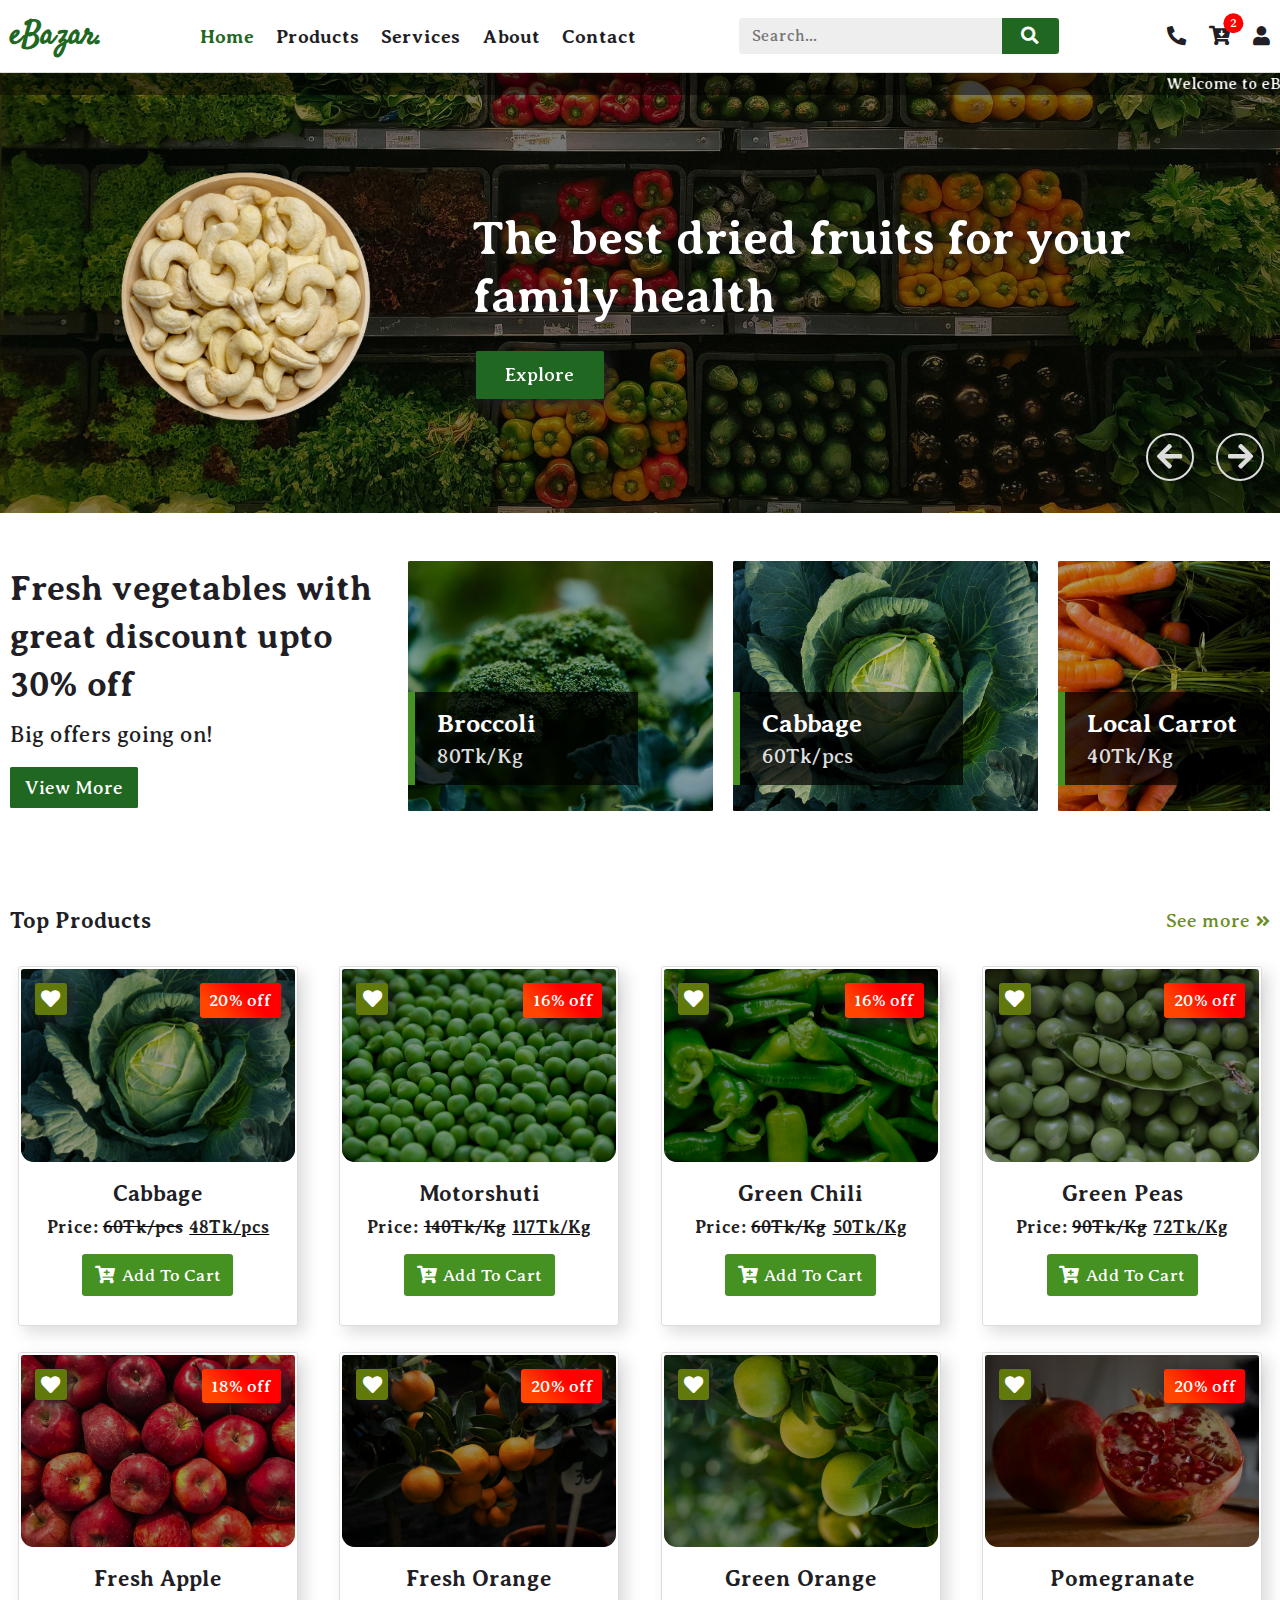
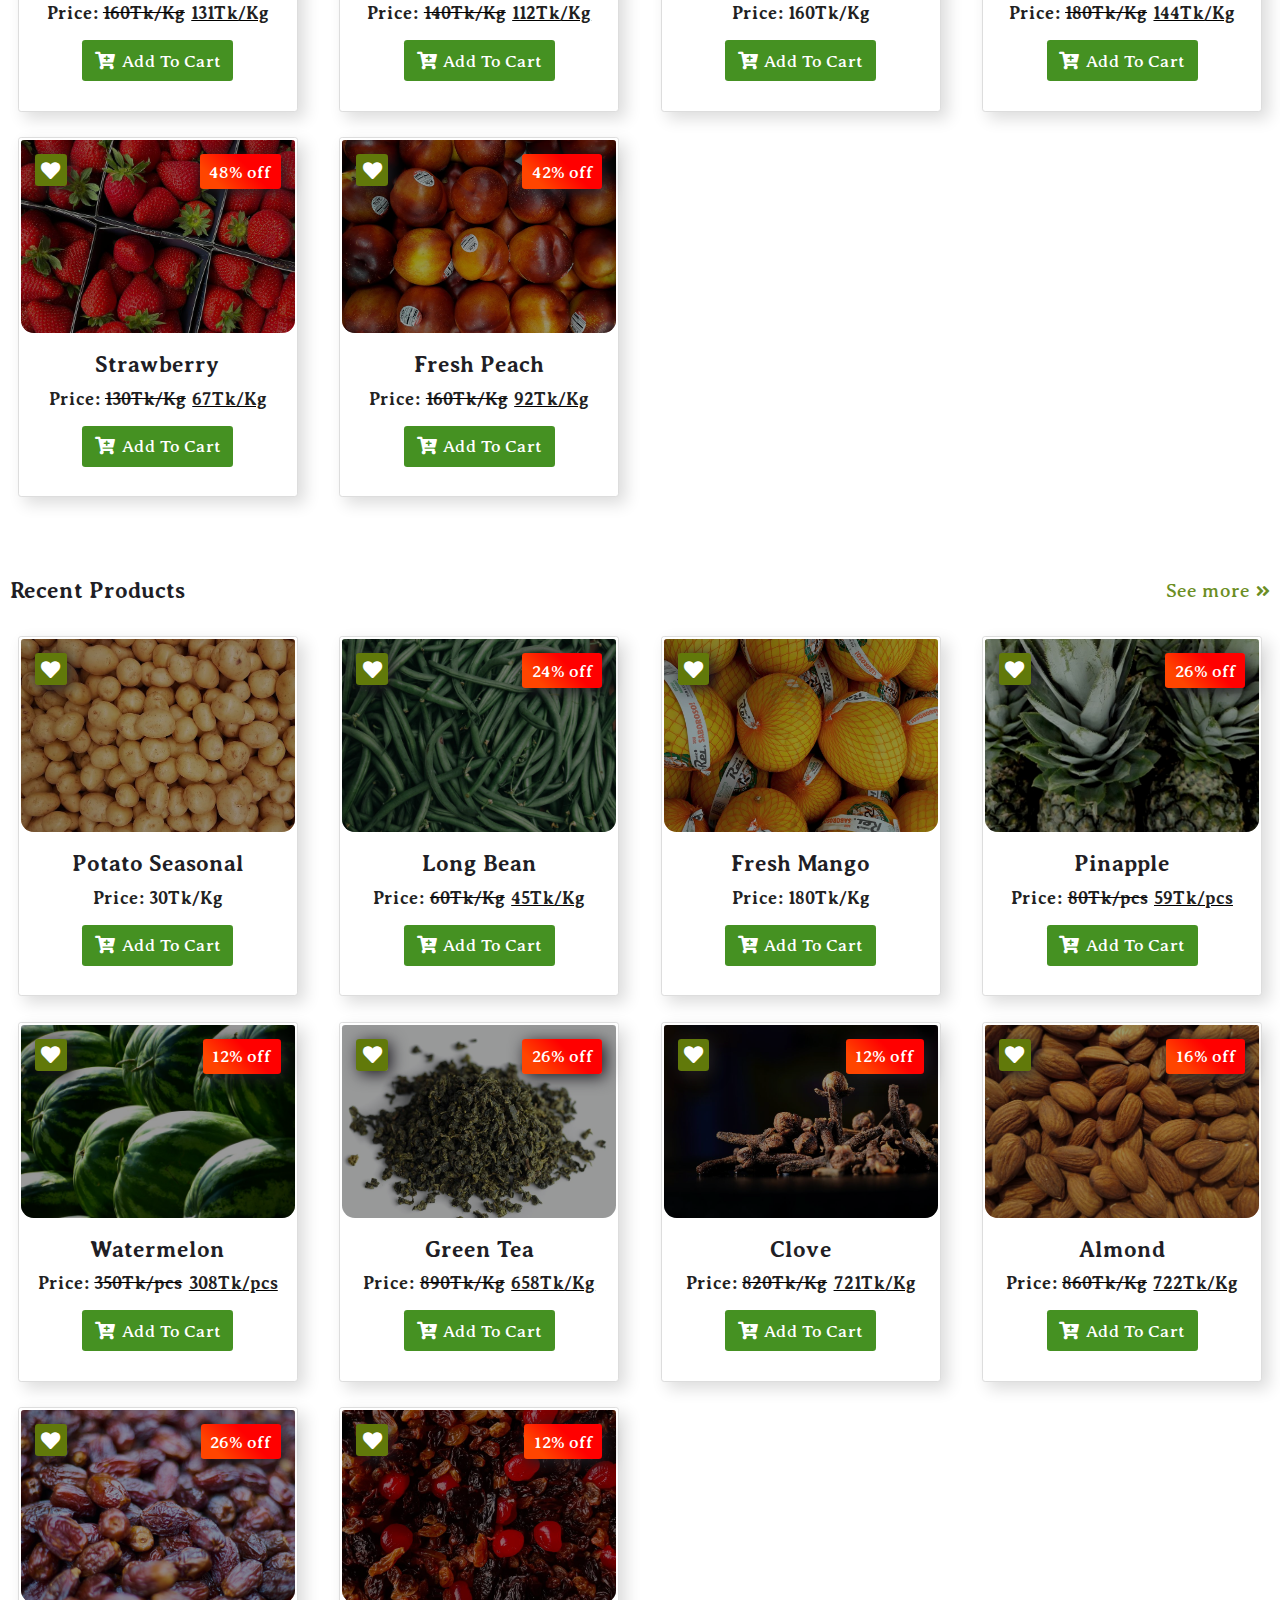
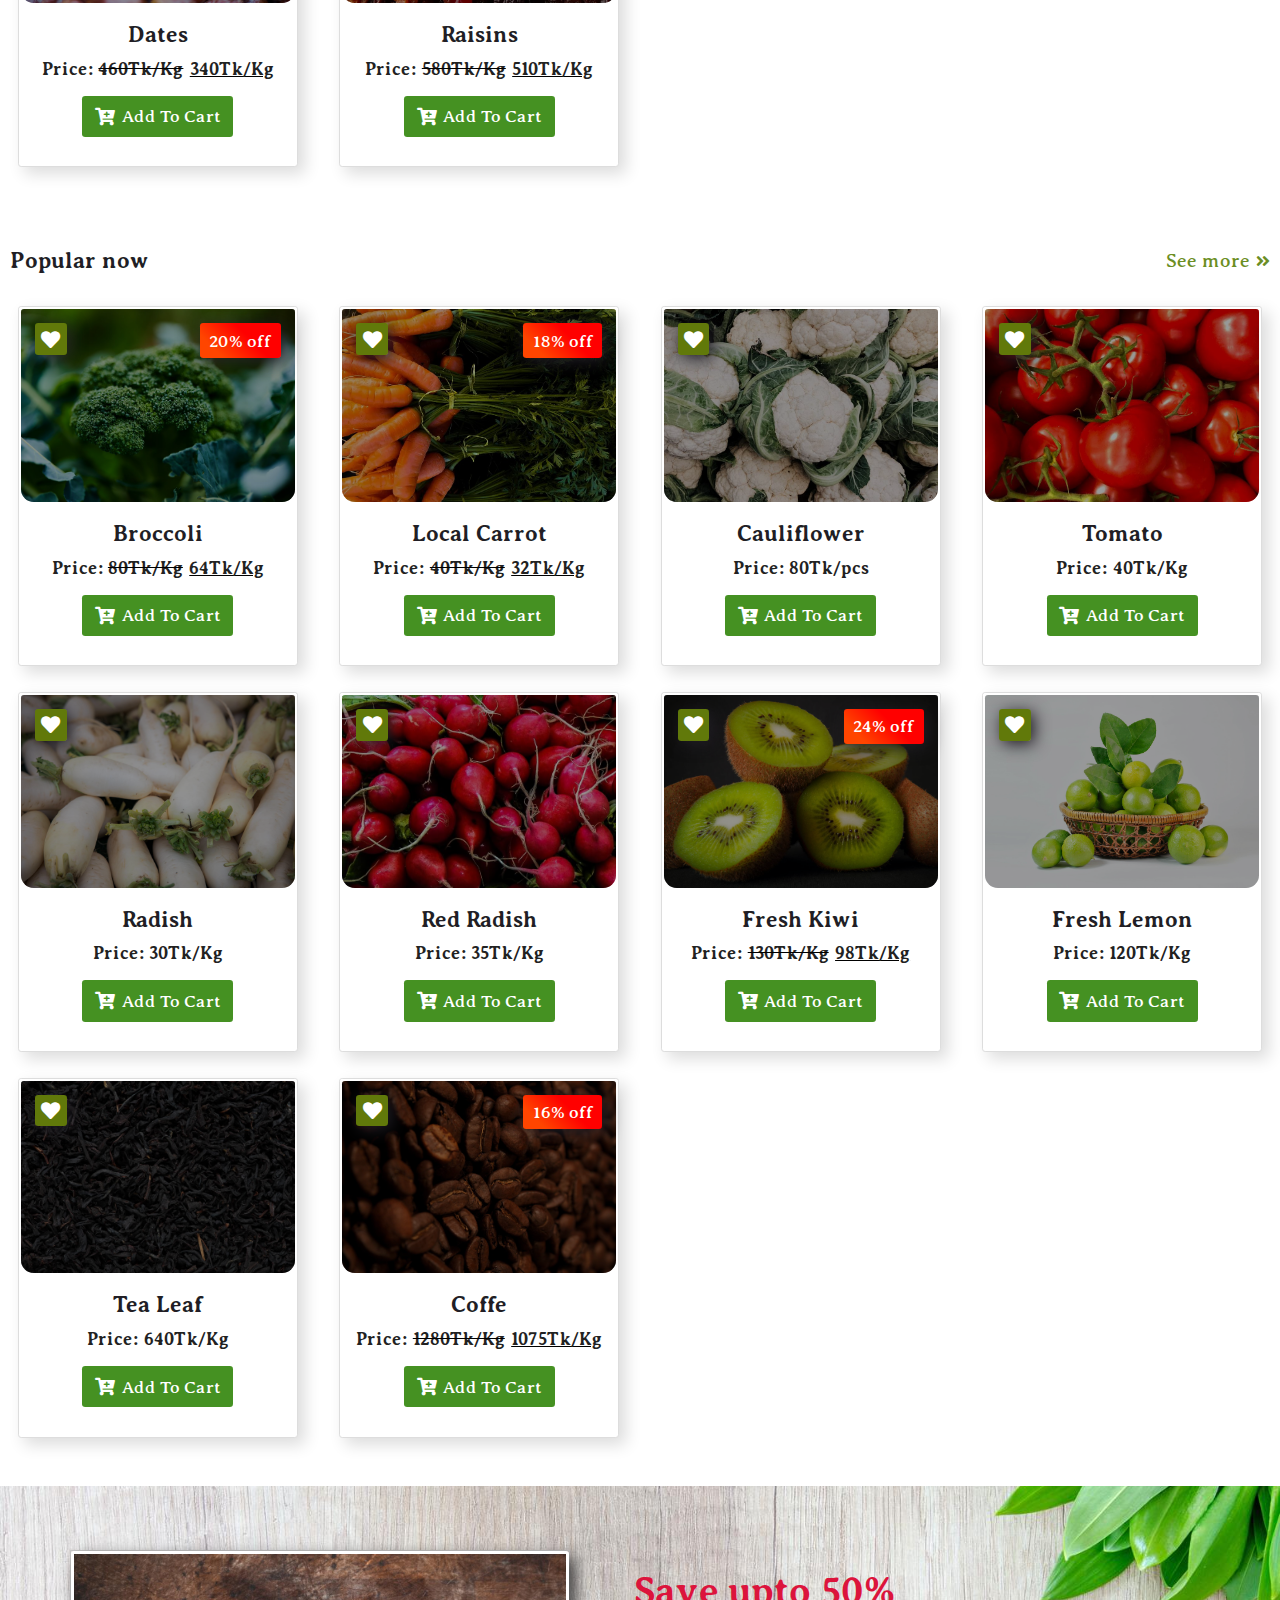
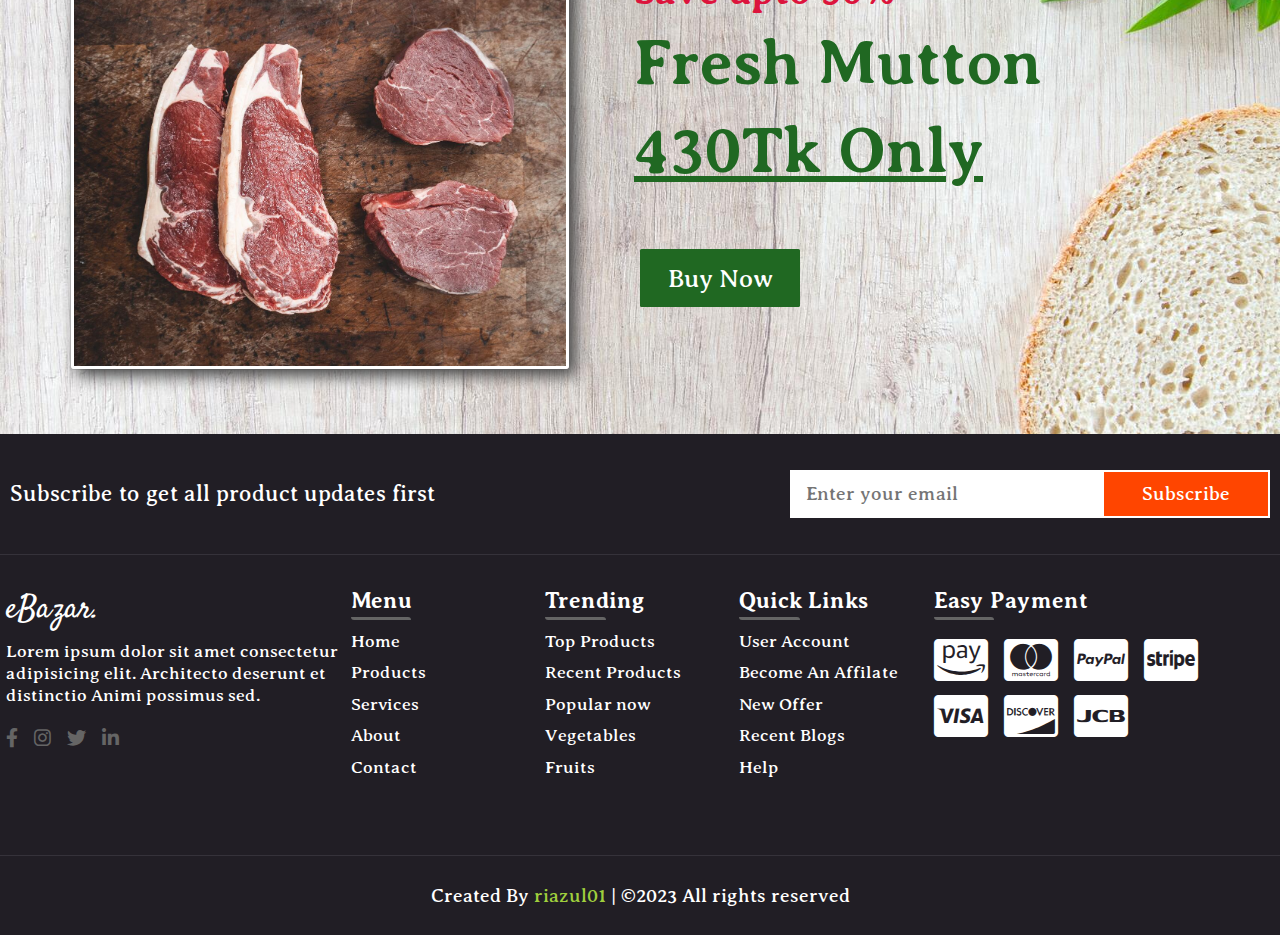
<file: index.html>
<!DOCTYPE html>
<!--
    Project name: Super Shop
    Author: Md. Riazul Islam
    Author URI: https://github.com/riazul01
    Date Created: November, 2023
-------------------------------------------->
<html lang="en">

<head>
    <meta charset="UTF-8">
    <meta name="viewport" content="width=device-width, initial-scale=1.0">
    
    <!-- animate css cdn -->
    <link rel="stylesheet" href="https://cdnjs.cloudflare.com/ajax/libs/animate.css/4.1.1/animate.min.css" />
    
    <!-- styles -->
    <link rel="stylesheet" href="style.css">

    <title>eBazar - Home</title>
</head>

<body>
    <div class="container" id="home">
        <!-- sections start -->
        <div class="sections">

            <!-- header start -->
            <header class="header">
                <div class="navbar">
                    <div class="logo">
                        <a href="/">eBazar.</a>
                    </div>

                    <ul class="nav-items">
                        <li><a class="active" href="/">Home</a></li>
                        <li><a href="/pages/products.html">Products</a></li>
                        <li><a href="/pages/services.html">Services</a></li>
                        <li><a href="/pages/about.html">About</a></li>
                        <li><a href="/pages/contact.html">Contact</a></li>
                    </ul>

                    <div class="search-box">
                        <input type="text" placeholder="Search...">
                        <div class="search-icon">
                            <span class="icon-search"></span>
                        </div>
                    </div>

                    <div class="icon-links">
                        <a href="#" id="support-center">
                            <span class="icon-phone-alt">
                        </a>
                        <a href="#" id="shopping-cart-link">
                            <span class="icon-cart-arrow-down">
                            <span id="item-counter">2</span>
                        </a>
                        <a href="#" id="user-account-link">
                            <span class="icon-user">
                        </a>
                        <div class="search-btn">
                            <span class="icon-search"></span>
                        </div>
                        <div class="toggler">
                            <span class="toggle-bar"></span>
                        </div>
                    </div>
                </div>
            </header>
            <!-- header end -->



            <!-- hero section start -->
            <section class="hero">
                <marquee behavior="scroll" scrollamount="10" direction="left">
                    Welcome to eBazar! Get your daily needs easy and instant from our shop. Buy fresh and organic fruits
                    with a big discount! Please use this voucher code (#234307) to get upto 50% discunt from your total
                    purchase. Dear sir, Now you can get upto 50% discount of any product just using this voucher code (#234307).
                    Don't forget to submit this code at the checkout time of your purchase. Thank You!
                </marquee>

                <div class="section-contents hero-wrap">
                    <div class="hero-image">
                        <img class="animate__animated animate__bounceInDown" src="./images/hero/01.png" alt="hero-img">
                    </div>

                    <div class="hero-desc">
                        <h1 class="animate__animated animate__bounceInRight hero-title">The best dried fruits for your family health</h1>
                        <button class="animate__animated animate__bounceInUp hero-button">Explore</button>
                    </div>

                    <div class="hero-slide-btns">
                        <div class="hero-slide-left">
                            <span class="icon-arrow-left"></span>
                        </div>
                        <div class="hero-slide-right">
                            <span class="icon-arrow-right"></span>
                        </div>
                    </div>
                </div>
            </section>
            <!-- hero section end -->



            <!-- call to action start -->
            <section class="call-to-action">
                <div class="section-contents call-to-action-wrap">
                    <div class="cta-desc">
                        <h1>Fresh vegetables with great discount upto 30% off</h1>
                        <p>Big offers going on!</p>
                        <button>View More</button>
                    </div>

                    <div class="cta-cards">
                        <!-- cards: auto injected by js -->
                    </div>
                </div>
            </section>
            <!-- call to action end -->



            <!-- products section start -->
            <section class="products">
                <div class="section-contents">
                    <!-- top products -->
                    <div class="products-box" id="top-products">
                        <div class="products-header">
                            <p>Top Products</p>
                            <a href="#">See more <span class="icon-angle-double-right"></span></a>
                        </div>
    
                        <div class="products-wrap top-products">
                            <!-- top-products: auto injected by js -->
                        </div>
                    </div>
                    
                    <!-- recent products -->
                    <div class="products-box" id="recent-products">
                        <div class="products-header">
                            <p>Recent Products</p>
                            <a href="#">See more <span class="icon-angle-double-right"></span></a>
                        </div>
    
                        <div class="products-wrap recent-products">
                            <!-- recent-products: auto injected by js -->
                        </div>
                    </div>
                    
                    <!-- popular products -->
                    <div class="products-box" id="popular-products">
                        <div class="products-header">
                            <p>Popular now</p>
                            <a href="#">See more <span class="icon-angle-double-right"></span></a>
                        </div>
    
                        <div class="products-wrap popular-products">
                            <!-- popular-products: auto injected by js -->
                        </div>
                    </div>
                </div>
            </section>
            <!-- products section end -->



            <!-- discount section start -->
            <section class="great-discount">
                <div class="section-contents great-discount-wrap" data-id="136">
                    <div class="gd-image-box">
                        <div class="gd-image">
                            <img src="" alt="">
                        </div>
                    </div>

                    <div class="gd-details">
                        <p class="save-per"></p>
                        <h1 class="gd-product-name"></h1>
                        <h1 class="gd-product-price"></h1>
                        <p class="gd-discount-message"></p>
                        <button class="gd-btn">Buy Now</button>
                    </div>
                </div>
            </section>
            <!-- discount section end -->



            <!-- subscribe section start -->
            <section class="subscribe">
                <div class="section-contents subscribe-wrap">
                    <div class="subscribe-text">
                        <p>Subscribe to get all product updates first</p>
                    </div>

                    <form class="subscribe-input">
                        <input type="email" placeholder="Enter your email" required>
                        <button type="submit">Subscribe</button>
                    </form>
                </div>
            </section>
            <!-- subscribe section end -->



            <!-- footer section start -->
            <footer class="footer">
                <div class="section-contents footer-wrap">
                    <div class="site-details">
                        <a href="/" class="flogo">eBazar.</a>
                        <div class="fdetails">
                            <p>Lorem ipsum dolor sit amet consectetur adipisicing elit. Architecto deserunt et
                                distinctio Animi possimus sed.</p>
                        </div>
                        <div class="social-links">
                            <div class="social-link">
                                <a href="#"><span class="icon-facebook-f"></span></a>
                            </div>

                            <div class="social-link">
                                <a href="#"><span class="icon-instagram"></span></a>
                            </div>

                            <div class="social-link">
                                <a href="#"><span class="icon-twitter"></span></a>
                            </div>

                            <div class="social-link">
                                <a href="#"><span class="icon-linkedin-in"></span></a>
                            </div>
                        </div>
                    </div>

                    <div class="f-box">
                        <h2>Menu</h2>
                        <div class="links">
                            <p><a href="/">Home</a></p>
                            <p><a href="/pages/products.html">Products</a></p>
                            <p><a href="/pages/services.html">Services</a></p>
                            <p><a href="/pages/about.html">About</a></p>
                            <p><a href="/pages/contact.html">Contact</a></p>
                        </div>
                    </div>

                    <div class="f-box">
                        <h2>Trending</h2>
                        <div class="links">
                            <p><a href="#">Top Products</a></p>
                            <p><a href="#">Recent Products</a></p>
                            <p><a href="#">Popular now</a></p>
                            <p><a href="#">Vegetables</a></p>
                            <p><a href="#">Fruits</a></p>
                        </div>
                    </div>

                    <div class="f-box">
                        <h2>Quick Links</h2>
                        <div class="links">
                            <p><a href="#">User Account</a></p>
                            <p><a href="#">Become An Affilate</a></p>
                            <p><a href="#">New Offer</a></p>
                            <p><a href="#">Recent Blogs</a></p>
                            <p><a href="#">Help</a></p>
                        </div>
                    </div>

                    <div class="payment-box">
                        <h2>Easy Payment</h2>
                        <div class="payment-cards">
                            <div class="payment-card">
                                <a href="#"><span class="icon-cc-amazon-pay"></span></a>
                            </div>

                            <div class="payment-card">
                                <a href="#"><span class="icon-cc-mastercard"></span></a>
                            </div>

                            <div class="payment-card">
                                <a href="#"><span class="icon-cc-paypal"></span></a>
                            </div>

                            <div class="payment-card">
                                <a href="#"><span class="icon-cc-stripe"></span></a>
                            </div>

                            <div class="payment-card">
                                <a href="#"><span class="icon-cc-visa"></span></a>
                            </div>

                            <div class="payment-card">
                                <a href="#"><span class="icon-cc-discover"></span></a>
                            </div>

                            <div class="payment-card">
                                <a href="#"><span class="icon-cc-jcb"></span></a>
                            </div>
                        </div>
                    </div>
                </div>
            </footer>
            <!-- footer section end -->

            <section class="copyright">
                <p>Created By <a href="https://github.com/riazul01">riazul01</a> |
                    &copy;2023 All rights reserved</p>
            </section>
        </div>
        <!-- sections end -->
    </div>


    <!-- custom js -->
    <script src="./js/home.js" type="module"></script>
    <script src="./js/products.js" type="module"></script>
    <script src="./js/script.js" type="module"></script>
</body>

</html>
</file>
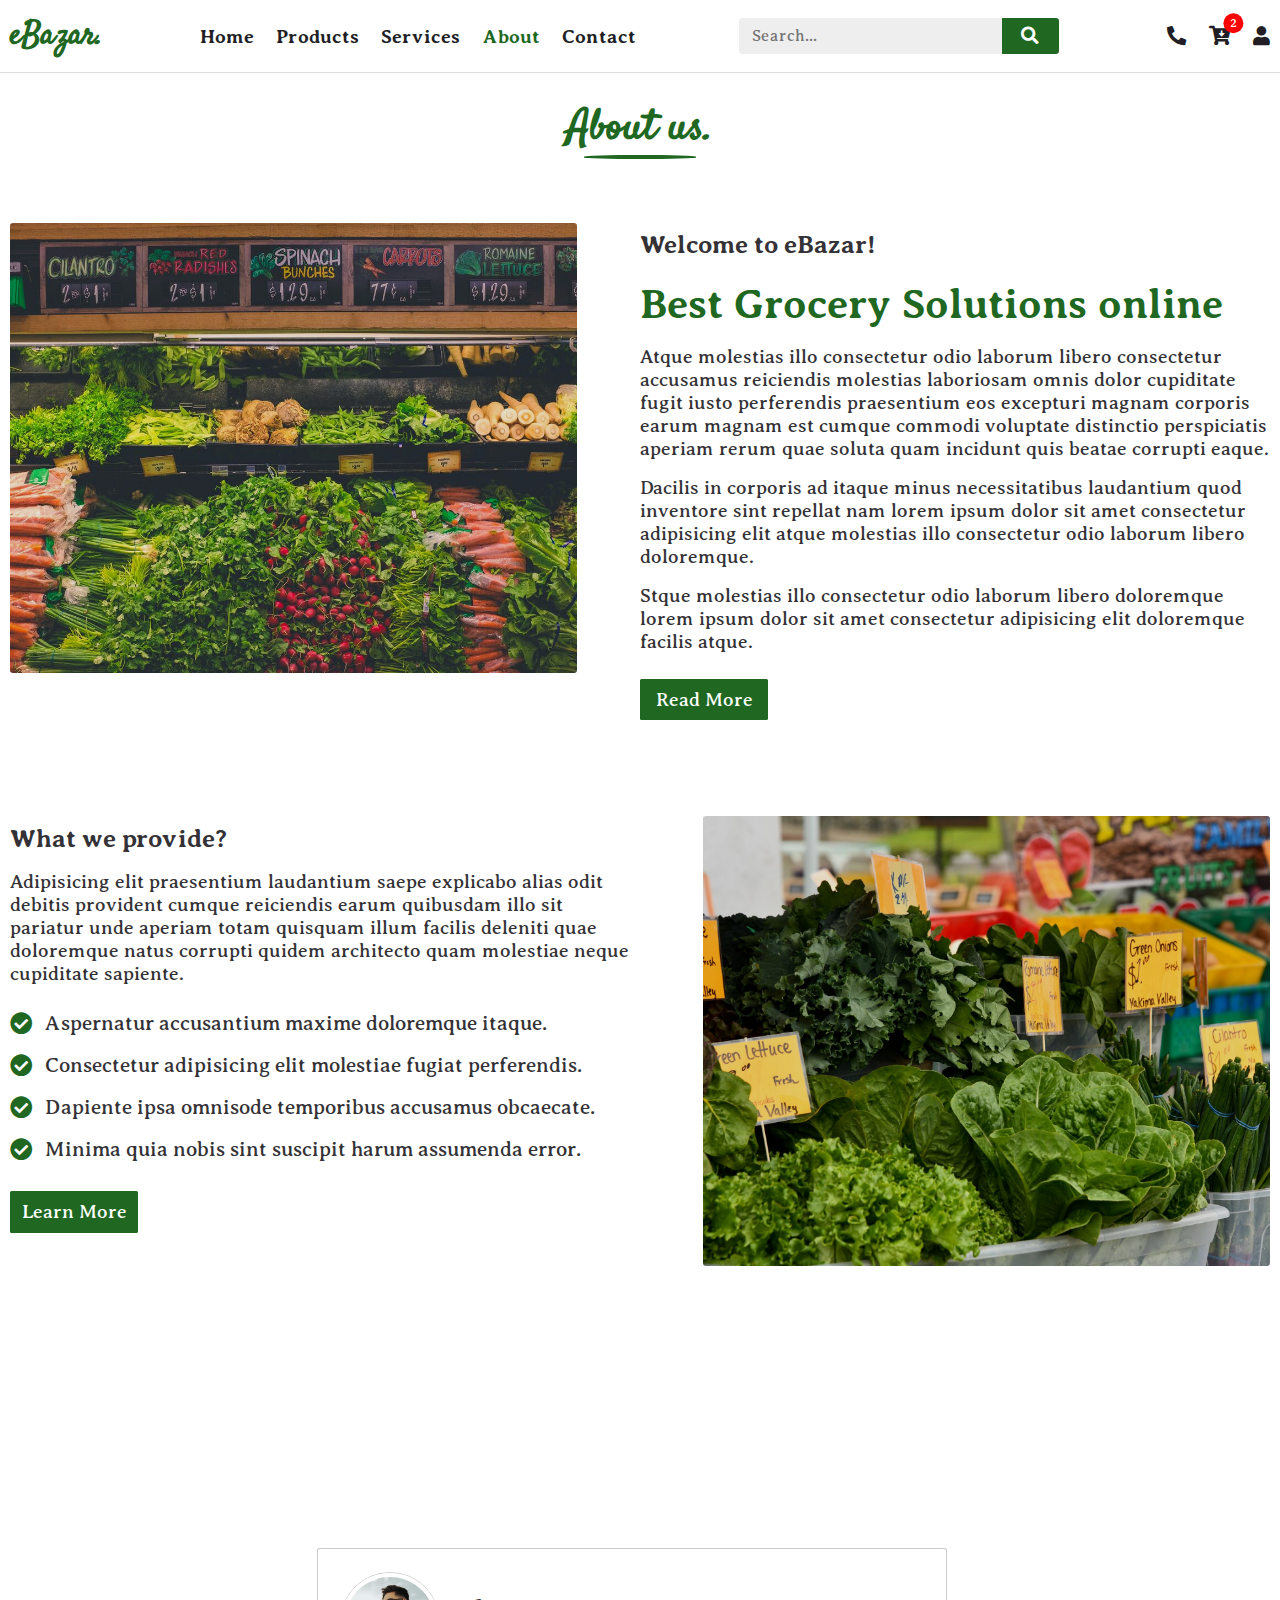
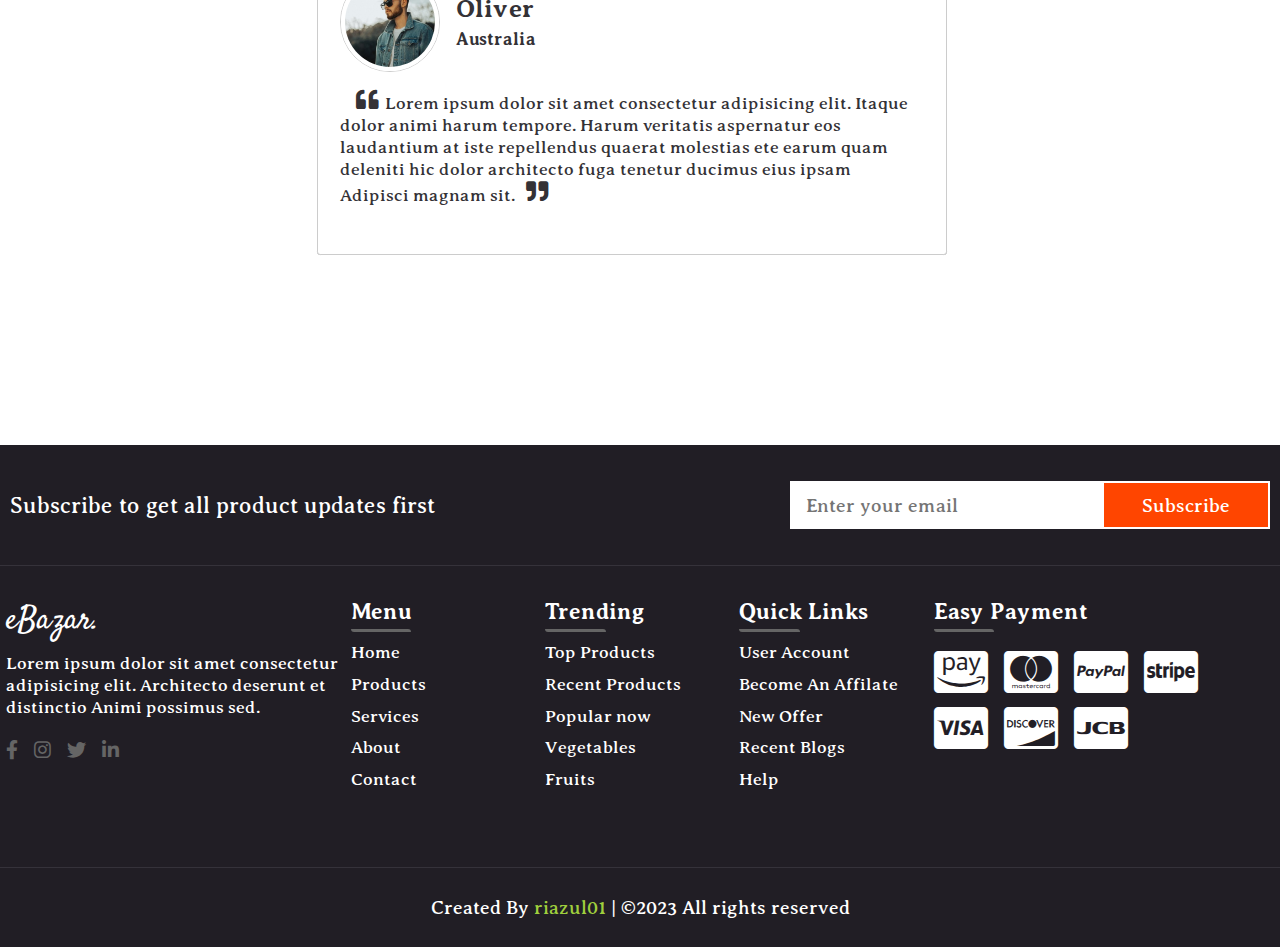
<file: pages/about.html>
<!DOCTYPE html>
<!--
    Project name: Super Shop
    Author: Md. Riazul Islam
    Author URI: https://github.com/riazul01
    Date Created: November, 2023
-------------------------------------------->
<html lang="en">

<head>
    <meta charset="UTF-8">
    <meta name="viewport" content="width=device-width, initial-scale=1.0">
    <link rel="stylesheet" href="../style.css">
    <title>eBazar - About</title>
</head>

<body>
    <div class="container">
        <!-- sections start -->
        <div class="sections">

            <!-- header start -->
            <header class="header">
                <div class="navbar">
                    <div class="logo">
                        <a href="/">eBazar.</a>
                    </div>

                    <ul class="nav-items">
                        <li><a href="/">Home</a></li>
                        <li><a href="/pages/products.html">Products</a></li>
                        <li><a href="/pages/services.html">Services</a></li>
                        <li><a class="active" href="/pages/about.html">About</a></li>
                        <li><a href="/pages/contact.html">Contact</a></li>
                    </ul>

                    <div class="search-box">
                        <input type="text" placeholder="Search...">
                        <div class="search-icon">
                            <span class="icon-search"></span>
                        </div>
                    </div>

                    <div class="icon-links">
                        <a href="#" id="support-center">
                            <span class="icon-phone-alt">
                        </a>
                        <a href="#" id="shopping-cart-link">
                            <span class="icon-cart-arrow-down">
                            <span id="item-counter">2</span>
                        </a>
                        <a href="#" id="user-account-link">
                            <span class="icon-user">
                        </a>
                        <div class="search-btn">
                            <span class="icon-search"></span>
                        </div>
                        <div class="toggler">
                            <span class="toggle-bar"></span>
                        </div>
                    </div>
                </div>
            </header>
            <!-- header end -->


            <!-- about section start -->
            <section class="about" id="about">
                <div class="section-title">
                    <h1>About us.</h1>
                </div>

                <div class="section-contents about-wrap">
                    <div class="about-image">
                        <img src="../images/background/about1.jpg" alt="about_img">
                    </div>

                    <div class="about-desc">
                        <h3>Welcome to eBazar!</h3>
                        <h1>Best Grocery Solutions online</h1>
                        <p>Atque molestias illo consectetur odio laborum libero consectetur accusamus reiciendis
                            molestias laboriosam omnis dolor cupiditate fugit iusto perferendis praesentium eos excepturi magnam
                            corporis earum magnam est cumque commodi voluptate distinctio perspiciatis aperiam rerum
                            quae soluta quam incidunt quis beatae corrupti eaque.</p>
                        <p>Dacilis in corporis ad itaque minus necessitatibus laudantium quod inventore sint repellat
                            nam lorem ipsum dolor sit amet consectetur adipisicing elit atque molestias illo consectetur
                            odio laborum libero doloremque. </p>
                        <p>Stque molestias illo consectetur odio laborum libero doloremque lorem ipsum dolor sit amet
                            consectetur adipisicing elit doloremque facilis atque.</p>
                        <button>Read More</button>
                    </div>
                </div>

                <div class="section-contents about-wrap">
                    <div class="about-desc">
                        <h3>What we provide?</h3>
                        <p>Adipisicing elit praesentium laudantium saepe explicabo alias odit debitis provident
                            cumque reiciendis earum quibusdam illo sit pariatur unde aperiam totam quisquam illum
                            facilis deleniti quae doloremque natus corrupti quidem architecto quam molestiae neque
                            cupiditate sapiente.</p>
                        <div class="about-desc-list">
                            <div class="about-list">
                                <span class="icon-check-circle"></span>
                                <p class="service-list-item-title">Aspernatur accusantium maxime doloremque itaque.</p>
                            </div>

                            <div class="about-list">
                                <span class="icon-check-circle"></span>
                                <p class="service-list-item-title">Consectetur adipisicing elit molestiae fugiat
                                    perferendis.</p>
                            </div>

                            <div class="about-list">
                                <span class="icon-check-circle"></span>
                                <p class="service-list-item-title">Dapiente ipsa omnisode temporibus accusamus
                                    obcaecate.</p>
                            </div>

                            <div class="about-list">
                                <span class="icon-check-circle"></span>
                                <p class="service-list-item-title">Minima quia nobis sint suscipit harum assumenda
                                    error.</p>
                            </div>
                        </div>

                        <button class="learn-more">Learn More</button>
                    </div>
                    <div class="about-image">
                        <img src="../images/background/about2.jpg" alt="about_img">
                    </div>
                </div>
            </section>
            <!-- about section end -->



            <!-- customer review start -->
            <section class="customer-review">
                <div class="section-contents">
                    <div class="review-title">
                        <p>Customer Review <span class="icon-angle-double-right"></span></p>
                    </div>

                    <div class="review-cards">
                        <div class="review-card">
                            <div class="customer-info">
                                <div class="customer-image">
                                    <img src="../images/customers/customer_1.jpg" alt="review1">
                                </div>
                                <div class="customer-details">
                                    <h2 class="name">David</h2>
                                    <p class="country">Pakistan</p>
                                </div>
                            </div>

                            <div class="review-text">
                                <p class="review"><span class="icon-quote-left"></span>Lorem ipsum dolor sit amet
                                    consectetur adipisicing elit. Itaque dolor animi harum tempore. Harum veritatis aspernatur
                                    eos laudantium at iste repellendus quaerat molestias ete earum quam deleniti hic
                                    dolor architecto fuga tenetur ducimus eius ipsam Adipisci magnam sit.
                                    <span class="icon-quote-right"></span></p>
                            </div>
                        </div>

                        <div class="review-card">
                            <div class="customer-info">
                                <div class="customer-image">
                                    <img src="../images/customers/customer_2.jpg" alt="review1">
                                </div>
                                <div class="customer-details">
                                    <h2 class="name">Jackson</h2>
                                    <p class="country">Malaysia</p>
                                </div>
                            </div>

                            <div class="review-text">
                                <p class="review"><span class="icon-quote-left"></span>Lorem ipsum dolor sit amet
                                    consectetur adipisicing elit. Itaque dolor animi harum tempore. Harum veritatis aspernatur
                                    eos laudantium at iste repellendus quaerat molestias ete earum quam deleniti hic
                                    dolor architecto fuga tenetur ducimus eius ipsam Adipisci magnam sit.
                                    <span class="icon-quote-right"></span></p>
                            </div>
                        </div>

                        <div class="review-card">
                            <div class="customer-info">
                                <div class="customer-image">
                                    <img src="../images/customers/customer_3.jpg" alt="review1">
                                </div>
                                <div class="customer-details">
                                    <h2 class="name">Alexander</h2>
                                    <p class="country">Africa</p>
                                </div>
                            </div>

                            <div class="review-text">
                                <p class="review"><span class="icon-quote-left"></span>Lorem ipsum dolor sit amet
                                    consectetur adipisicing elit. Itaque dolor animi harum tempore. Harum veritatis aspernatur
                                    eos laudantium at iste repellendus quaerat molestias ete earum quam deleniti hic
                                    dolor architecto fuga tenetur ducimus eius ipsam Adipisci magnam sit.
                                    <span class="icon-quote-right"></span></p>
                            </div>
                        </div>

                        <div class="review-card">
                            <div class="customer-info">
                                <div class="customer-image">
                                    <img src="../images/customers/customer_4.jpg" alt="review1">
                                </div>

                                <div class="customer-details">
                                    <h2 class="name">Lucas</h2>
                                    <p class="country">Dubai</p>
                                </div>
                            </div>

                            <div class="review-text">
                                <p class="review"><span class="icon-quote-left"></span>Lorem ipsum dolor sit amet
                                    consectetur adipisicing elit. Itaque dolor animi harum tempore. Harum veritatis aspernatur
                                    eos laudantium at iste repellendus quaerat molestias ete earum quam deleniti hic
                                    dolor architecto fuga tenetur ducimus eius ipsam Adipisci magnam sit.
                                    <span class="icon-quote-right"></span></p>
                            </div>
                        </div>

                        <div class="review-card">
                            <div class="customer-info">
                                <div class="customer-image">
                                    <img src="../images/customers/customer_5.jpg" alt="review1">
                                </div>

                                <div class="customer-details">
                                    <h2 class="name">Oliver</h2>
                                    <p class="country">Australia</p>
                                </div>
                            </div>

                            <div class="review-text">
                                <p class="review"><span class="icon-quote-left"></span>Lorem ipsum dolor sit amet
                                    consectetur adipisicing elit. Itaque dolor animi harum tempore. Harum veritatis aspernatur
                                    eos laudantium at iste repellendus quaerat molestias ete earum quam deleniti hic
                                    dolor architecto fuga tenetur ducimus eius ipsam Adipisci magnam sit.
                                    <span class="icon-quote-right"></span></p>
                            </div>
                        </div>
                    </div>
                </div>
            </section>
            <!-- customer review end -->



            <!-- subscribe section start -->
            <section class="subscribe">
                <div class="section-contents subscribe-wrap">
                    <div class="subscribe-text">
                        <p>Subscribe to get all product updates first</p>
                    </div>

                    <form class="subscribe-input">
                        <input type="email" placeholder="Enter your email" required>
                        <button type="submit">Subscribe</button>
                    </form>
                </div>
            </section>
            <!-- subscribe section end -->



            <!-- footer section start -->
            <footer class="footer">
                <div class="section-contents footer-wrap">
                    <div class="site-details">
                        <a href="/" class="flogo">eBazar.</a>
                        <div class="fdetails">
                            <p>Lorem ipsum dolor sit amet consectetur adipisicing elit. Architecto deserunt et
                                distinctio Animi possimus sed.</p>
                        </div>
                        <div class="social-links">
                            <div class="social-link">
                                <a href="#"><span class="icon-facebook-f"></span></a>
                            </div>

                            <div class="social-link">
                                <a href="#"><span class="icon-instagram"></span></a>
                            </div>

                            <div class="social-link">
                                <a href="#"><span class="icon-twitter"></span></a>
                            </div>

                            <div class="social-link">
                                <a href="#"><span class="icon-linkedin-in"></span></a>
                            </div>
                        </div>
                    </div>

                    <div class="f-box">
                        <h2>Menu</h2>
                        <div class="links">
                            <p><a href="/">Home</a></p>
                            <p><a href="/pages/products.html">Products</a></p>
                            <p><a href="/pages/services.html">Services</a></p>
                            <p><a href="/pages/about.html">About</a></p>
                            <p><a href="/pages/contact.html">Contact</a></p>
                        </div>
                    </div>

                    <div class="f-box">
                        <h2>Trending</h2>
                        <div class="links">
                            <p><a href="#">Top Products</a></p>
                            <p><a href="#">Recent Products</a></p>
                            <p><a href="#">Popular now</a></p>
                            <p><a href="#">Vegetables</a></p>
                            <p><a href="#">Fruits</a></p>
                        </div>
                    </div>

                    <div class="f-box">
                        <h2>Quick Links</h2>
                        <div class="links">
                            <p><a href="#">User Account</a></p>
                            <p><a href="#">Become An Affilate</a></p>
                            <p><a href="#">New Offer</a></p>
                            <p><a href="#">Recent Blogs</a></p>
                            <p><a href="#">Help</a></p>
                        </div>
                    </div>

                    <div class="payment-box">
                        <h2>Easy Payment</h2>
                        <div class="payment-cards">
                            <div class="payment-card">
                                <a href="#"><span class="icon-cc-amazon-pay"></span></a>
                            </div>

                            <div class="payment-card">
                                <a href="#"><span class="icon-cc-mastercard"></span></a>
                            </div>

                            <div class="payment-card">
                                <a href="#"><span class="icon-cc-paypal"></span></a>
                            </div>

                            <div class="payment-card">
                                <a href="#"><span class="icon-cc-stripe"></span></a>
                            </div>

                            <div class="payment-card">
                                <a href="#"><span class="icon-cc-visa"></span></a>
                            </div>

                            <div class="payment-card">
                                <a href="#"><span class="icon-cc-discover"></span></a>
                            </div>

                            <div class="payment-card">
                                <a href="#"><span class="icon-cc-jcb"></span></a>
                            </div>
                        </div>
                    </div>
                </div>
            </footer>
            <!-- footer section end -->

            <section class="copyright">
                <p>Created By <a href="https://github.com/riazul01">riazul01</a> |
                    &copy;2023 All rights reserved</p>
            </section>
        </div>
        <!-- sections end -->
    </div>

    
    <!-- custom js -->
    <script src="../js/script.js" type="module"></script>
</body>

</html>
</file>
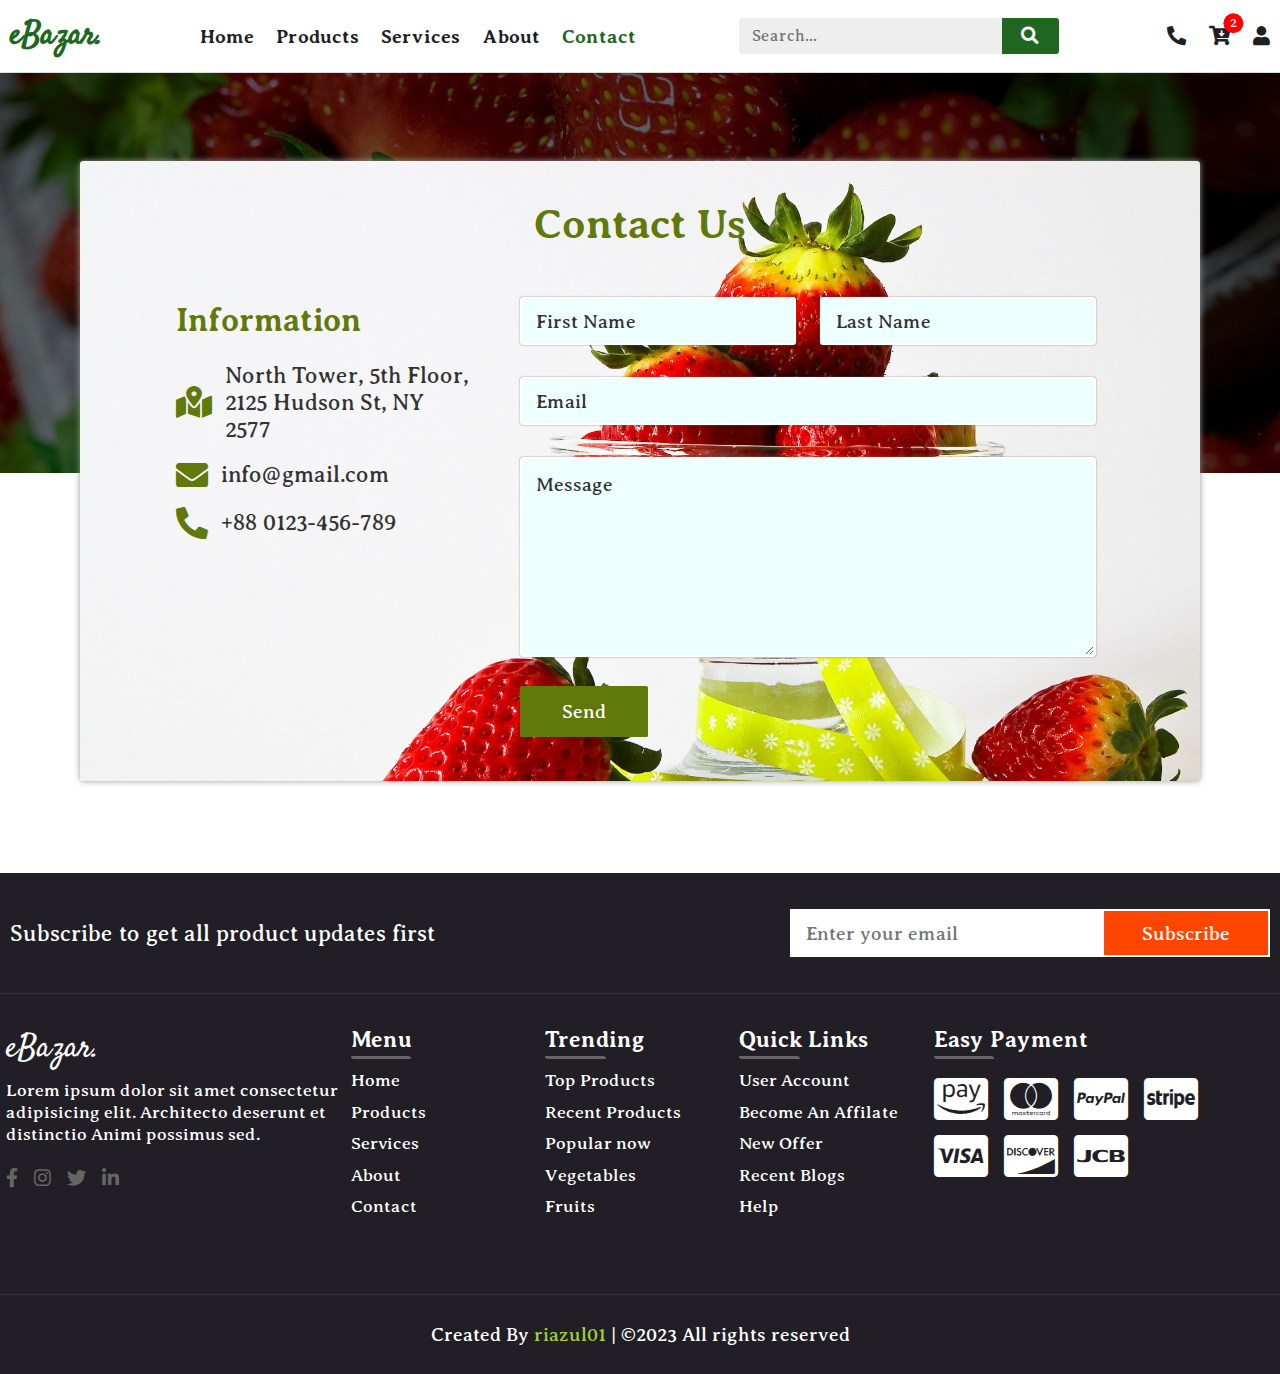
<file: pages/contact.html>
<!DOCTYPE html>
<!--
    Project name: Super Shop
    Author: Md. Riazul Islam
    Author URI: https://github.com/riazul01
    Date Created: November, 2023
-------------------------------------------->
<html lang="en">

<head>
    <meta charset="UTF-8">
    <meta name="viewport" content="width=device-width, initial-scale=1.0">
    <link rel="stylesheet" href="../style.css">
    <title>eBazar - contact</title>
</head>

<body>
    <div class="container">
        <!-- sections start -->
        <div class="sections">

            <!-- header start -->
            <header class="header">
                <div class="navbar">
                    <div class="logo">
                        <a href="/">eBazar.</a>
                    </div>

                    <ul class="nav-items">
                        <li><a href="/">Home</a></li>
                        <li><a href="/pages/products.html">Products</a></li>
                        <li><a href="/pages/services.html">Services</a></li>
                        <li><a href="/pages/about.html">About</a></li>
                        <li><a class="active" href="/pages/contact.html">Contact</a></li>
                    </ul>

                    <div class="search-box">
                        <input type="text" placeholder="Search...">
                        <div class="search-icon">
                            <span class="icon-search"></span>
                        </div>
                    </div>

                    <div class="icon-links">
                        <a href="#" id="support-center">
                            <span class="icon-phone-alt">
                        </a>
                        <a href="#" id="shopping-cart-link">
                            <span class="icon-cart-arrow-down">
                            <span id="item-counter">2</span>
                        </a>
                        <a href="#" id="user-account-link">
                            <span class="icon-user">
                        </a>
                        <div class="search-btn">
                            <span class="icon-search"></span>
                        </div>
                        <div class="toggler">
                            <span class="toggle-bar"></span>
                        </div>
                    </div>
                </div>
            </header>
            <!-- header end -->



            <!-- contact section start -->
            <section class="contact">
                <div class="image-area"></div>
                <div class="form-area">
                    <div class="form-wrap">
                        <div class="title">
                            <h1>Contact Us</h1>
                        </div>

                        <div class="contact-area">
                            <div class="contact-info">
                                <h2>Information</h2>
                                <div class="contact-address">
                                    <span class="icon-map-marked-alt"></span>
                                    <p>North Tower, 5th Floor,<br>
                                        2125 Hudson St, NY 2577</p>
                                </div>

                                <div class="contact-mail">
                                    <span class="icon-envelope"></span>
                                    <p>info@gmail.com</p>
                                </div>

                                <div class="contact-phone">
                                    <span class="icon-phone-alt"></span>
                                    <p>+88 0123-456-789</p>
                                </div>
                            </div>

                            <form class="contact-form">
                                <div class="name-field">
                                    <div class="input-area">
                                        <input type="text" id="fname" autocomplete="off" required>
                                        <label for="fname">First Name</label>
                                    </div>

                                    <div class="input-area">
                                        <input type="text" id="lname" autocomplete="off" required>
                                        <label for="lname">Last Name</label>
                                    </div>
                                </div>

                                <div class="input-area">
                                    <input type="email" id="email" autocomplete="off" required>
                                    <label for="email">Email</label>
                                </div>

                                <div class="message-area">
                                    <textarea id="message" required></textarea>
                                    <label for="message">Message</label>
                                </div>

                                <div class="btn">
                                    <button type="submit">Send</button>
                                </div>
                            </form>
                        </div>
                    </div>
                </div>
            </section>
            <!-- contact section end -->



            <!-- subscribe section start -->
            <section class="subscribe">
                <div class="section-contents subscribe-wrap">
                    <div class="subscribe-text">
                        <p>Subscribe to get all product updates first</p>
                    </div>

                    <form class="subscribe-input">
                        <input type="email" placeholder="Enter your email" required>
                        <button type="submit">Subscribe</button>
                    </form>
                </div>
            </section>
            <!-- subscribe section end -->



            <!-- footer section start -->
            <footer class="footer">
                <div class="section-contents footer-wrap">
                    <div class="site-details">
                        <a href="/" class="flogo">eBazar.</a>
                        <div class="fdetails">
                            <p>Lorem ipsum dolor sit amet consectetur adipisicing elit. Architecto deserunt et
                                distinctio Animi possimus sed.</p>
                        </div>
                        <div class="social-links">
                            <div class="social-link">
                                <a href="#"><span class="icon-facebook-f"></span></a>
                            </div>

                            <div class="social-link">
                                <a href="#"><span class="icon-instagram"></span></a>
                            </div>

                            <div class="social-link">
                                <a href="#"><span class="icon-twitter"></span></a>
                            </div>

                            <div class="social-link">
                                <a href="#"><span class="icon-linkedin-in"></span></a>
                            </div>
                        </div>
                    </div>

                    <div class="f-box">
                        <h2>Menu</h2>
                        <div class="links">
                            <p><a href="/">Home</a></p>
                            <p><a href="/pages/products.html">Products</a></p>
                            <p><a href="/pages/services.html">Services</a></p>
                            <p><a href="/pages/about.html">About</a></p>
                            <p><a href="/pages/contact.html">Contact</a></p>
                        </div>
                    </div>

                    <div class="f-box">
                        <h2>Trending</h2>
                        <div class="links">
                            <p><a href="#">Top Products</a></p>
                            <p><a href="#">Recent Products</a></p>
                            <p><a href="#">Popular now</a></p>
                            <p><a href="#">Vegetables</a></p>
                            <p><a href="#">Fruits</a></p>
                        </div>
                    </div>

                    <div class="f-box">
                        <h2>Quick Links</h2>
                        <div class="links">
                            <p><a href="#">User Account</a></p>
                            <p><a href="#">Become An Affilate</a></p>
                            <p><a href="#">New Offer</a></p>
                            <p><a href="#">Recent Blogs</a></p>
                            <p><a href="#">Help</a></p>
                        </div>
                    </div>

                    <div class="payment-box">
                        <h2>Easy Payment</h2>
                        <div class="payment-cards">
                            <div class="payment-card">
                                <a href="#"><span class="icon-cc-amazon-pay"></span></a>
                            </div>

                            <div class="payment-card">
                                <a href="#"><span class="icon-cc-mastercard"></span></a>
                            </div>

                            <div class="payment-card">
                                <a href="#"><span class="icon-cc-paypal"></span></a>
                            </div>

                            <div class="payment-card">
                                <a href="#"><span class="icon-cc-stripe"></span></a>
                            </div>

                            <div class="payment-card">
                                <a href="#"><span class="icon-cc-visa"></span></a>
                            </div>

                            <div class="payment-card">
                                <a href="#"><span class="icon-cc-discover"></span></a>
                            </div>

                            <div class="payment-card">
                                <a href="#"><span class="icon-cc-jcb"></span></a>
                            </div>
                        </div>
                    </div>
                </div>
            </footer>
            <!-- footer section end -->

            <section class="copyright">
                <p>Created By <a href="https://github.com/riazul01">riazul01</a> |
                    &copy;2023 All rights reserved</p>
            </section>
        </div>
        <!-- sections end -->
    </div>

    
    <!-- custom js -->
    <script src="../js/script.js" type="module"></script>
</body>

</html>
</file>
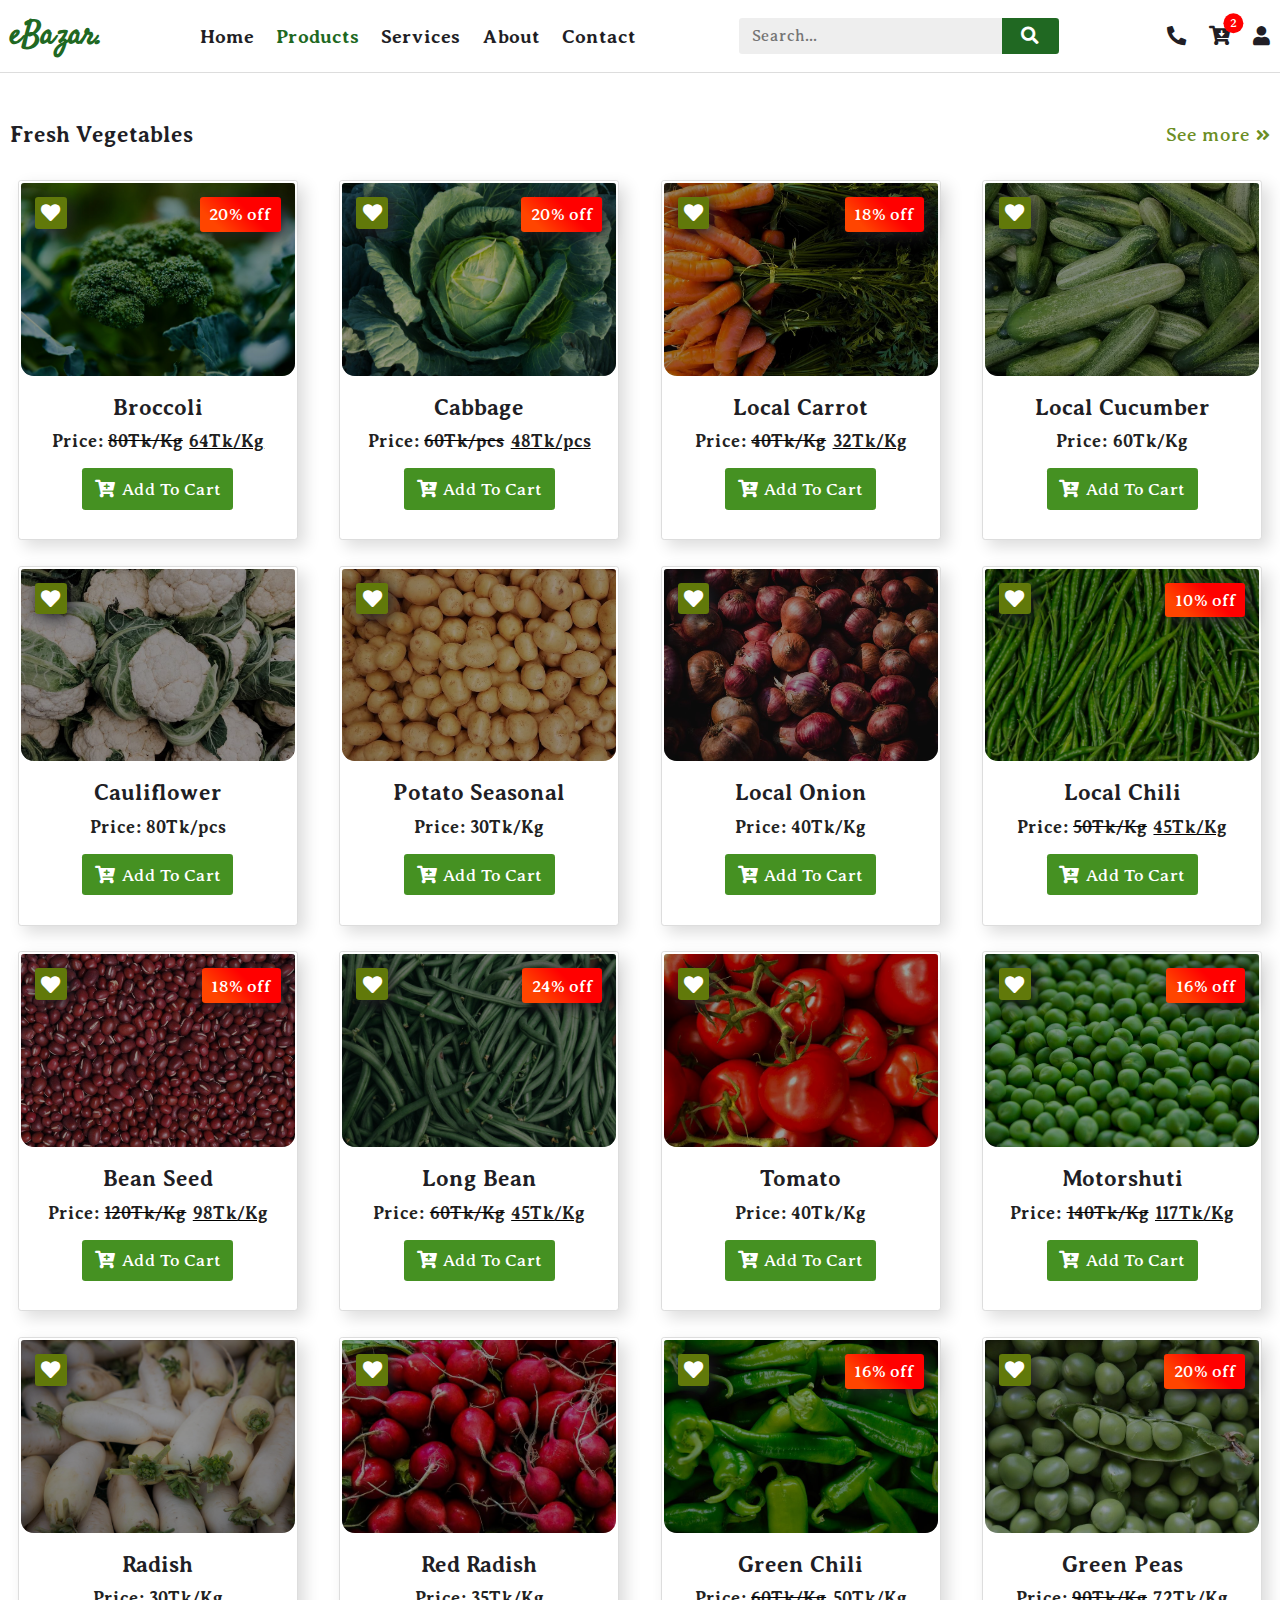
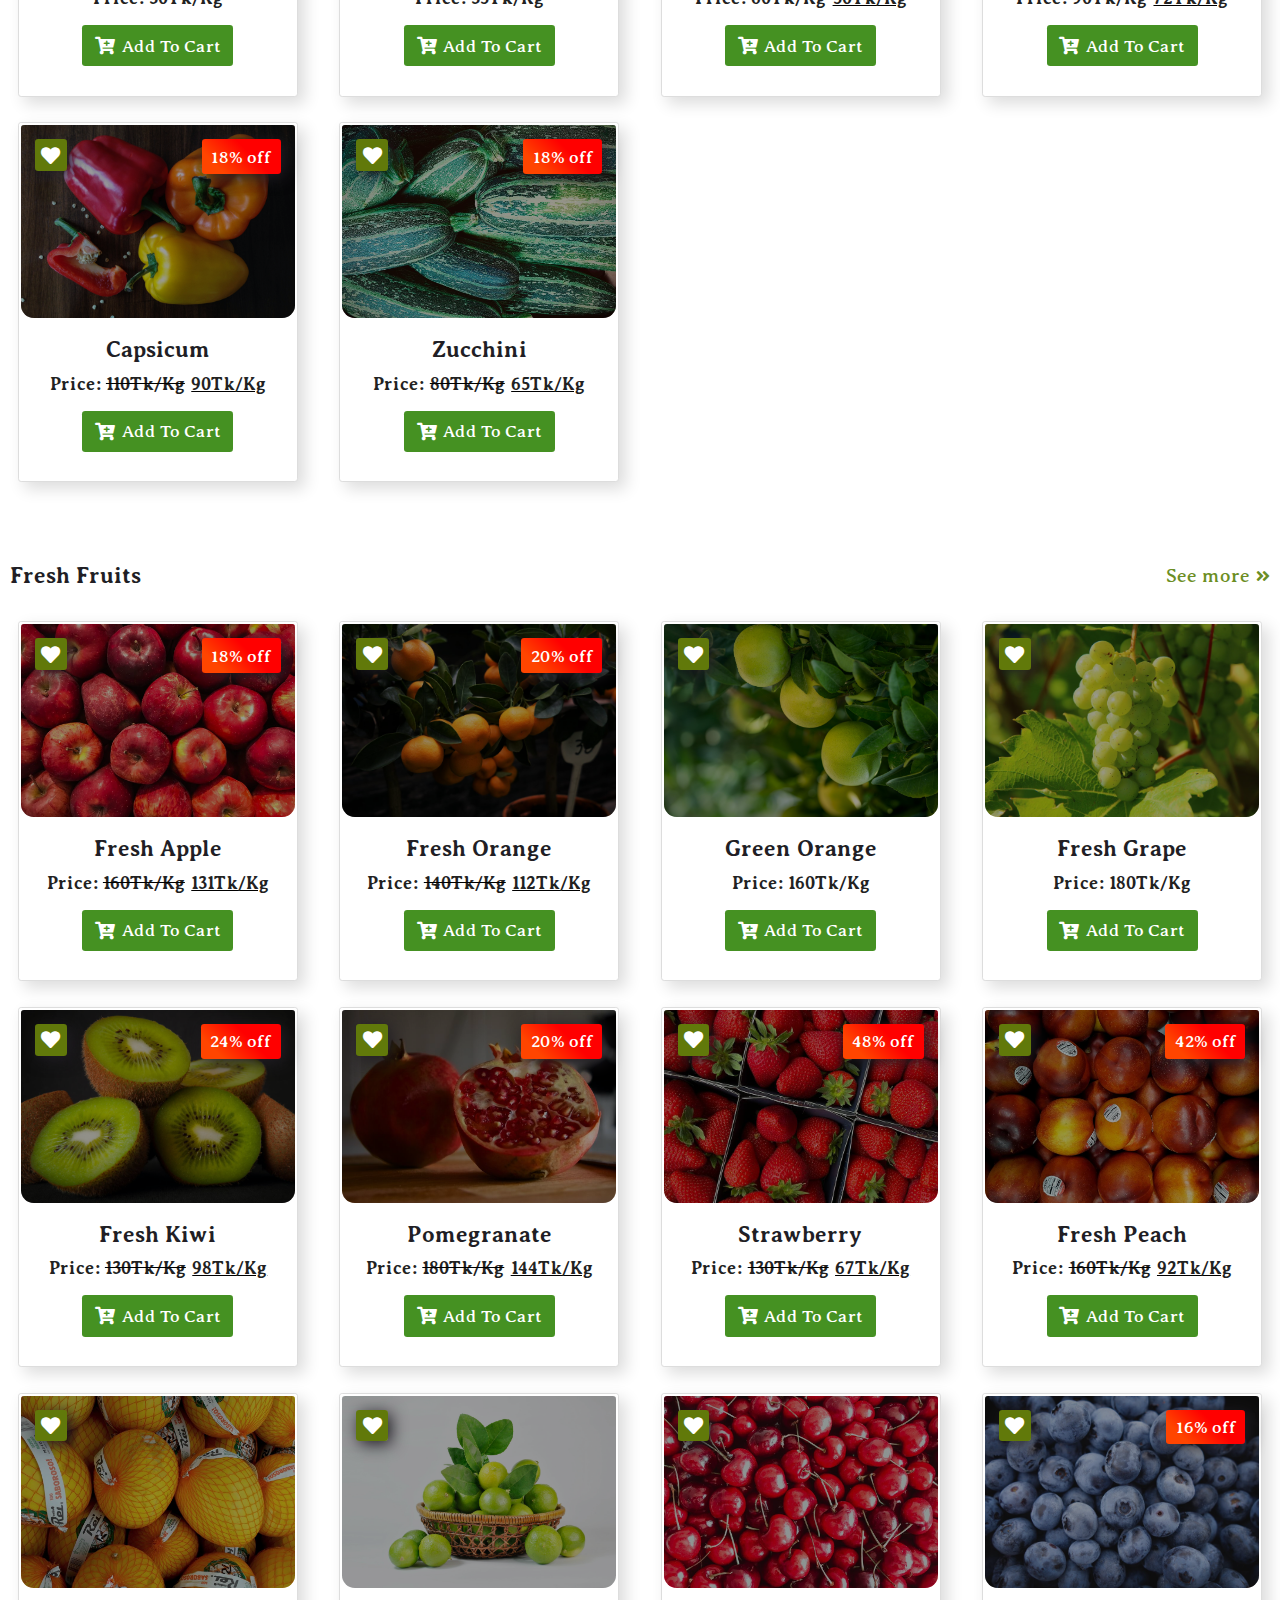
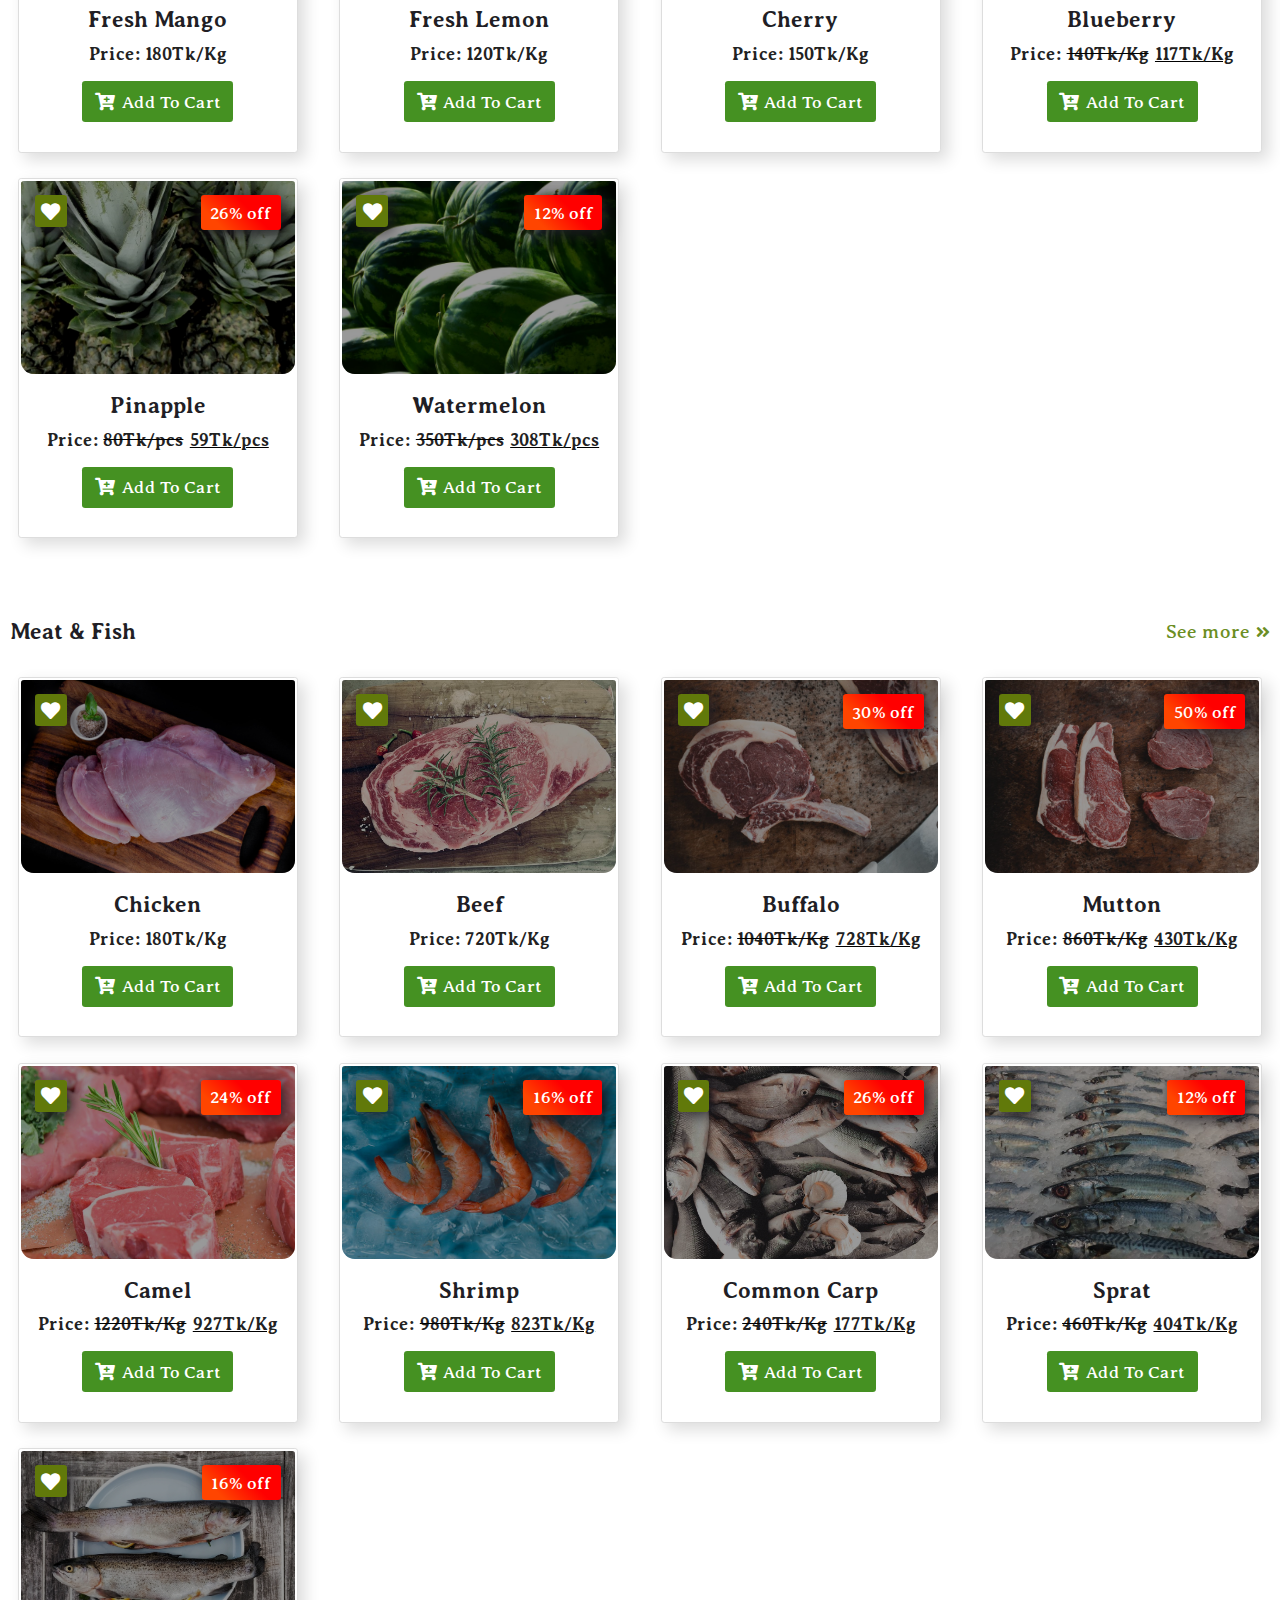
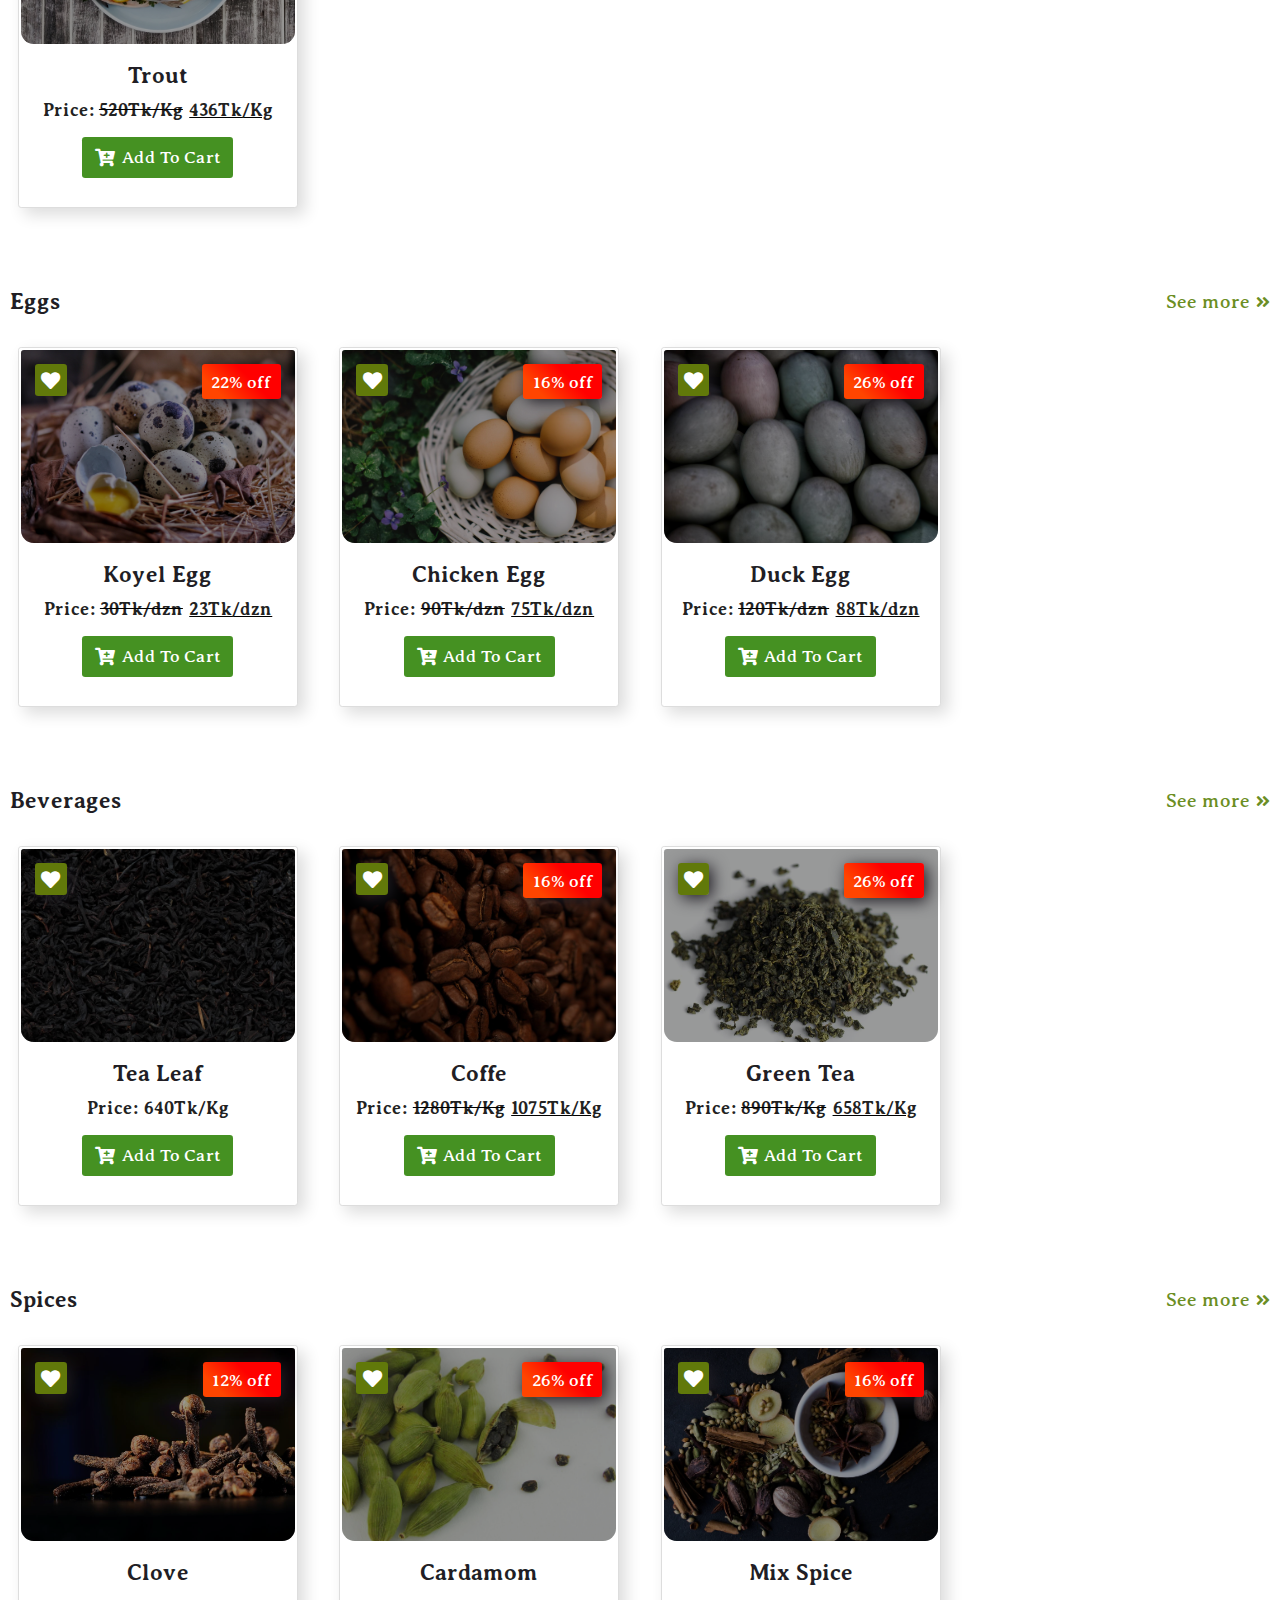
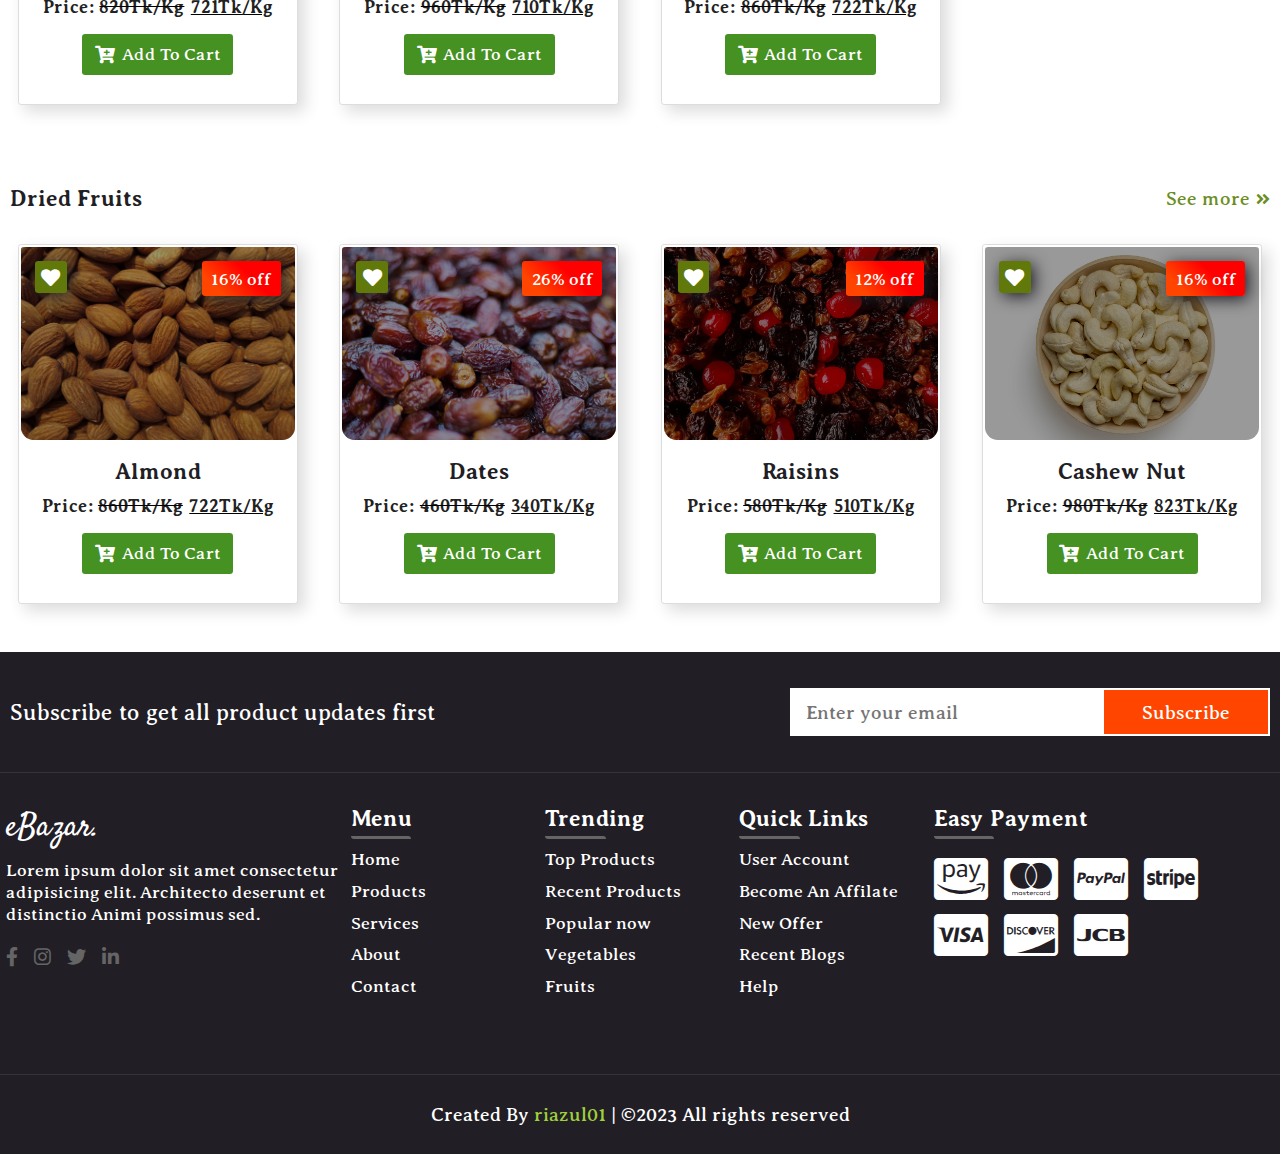
<file: pages/products.html>
<!DOCTYPE html>
<!--
    Project name: Super Shop
    Author: Md. Riazul Islam
    Author URI: https://github.com/riazul01
    Date Created: November, 2023
-------------------------------------------->
<html lang="en">

<head>
    <meta charset="UTF-8">
    <meta name="viewport" content="width=device-width, initial-scale=1.0">
    <link rel="stylesheet" href="../style.css">
    <title>eBazar - Products</title>
</head>

<body>
    <div class="container" id="products">
        <!-- sections start -->
        <div class="sections">

            <!-- header start -->
            <header class="header">
                <div class="navbar">
                    <div class="logo">
                        <a href="/">eBazar.</a>
                    </div>

                    <ul class="nav-items">
                        <li><a href="/">Home</a></li>
                        <li><a class="active" href="/pages/products.html">Products</a></li>
                        <li><a href="/pages/services.html">Services</a></li>
                        <li><a href="/pages/about.html">About</a></li>
                        <li><a href="/pages/contact.html">Contact</a></li>
                    </ul>

                    <div class="search-box">
                        <input type="text" placeholder="Search...">
                        <div class="search-icon">
                            <span class="icon-search"></span>
                        </div>
                    </div>

                    <div class="icon-links">
                        <a href="#" id="support-center">
                            <span class="icon-phone-alt">
                        </a>
                        <a href="#" id="shopping-cart-link">
                            <span class="icon-cart-arrow-down">
                            <span id="item-counter">2</span>
                        </a>
                        <a href="#" id="user-account-link">
                            <span class="icon-user">
                        </a>
                        <div class="search-btn">
                            <span class="icon-search"></span>
                        </div>
                        <div class="toggler">
                            <span class="toggle-bar"></span>
                        </div>
                    </div>
                </div>
            </header>
            <!-- header end -->



            <!-- products start -->
            <section class="section-contents products">
                <div id="vegetables">
                    <div class="products-header">
                        <p>Fresh Vegetables</p>
                        <a href="#">See more <span class="icon-angle-double-right"></span></a>
                    </div>

                    <div class="products-wrap vegetables">
                        <!-- vegetables: auto injected by js -->
                    </div>
                </div>

                <div id="fruits">
                    <div class="products-header">
                        <p>Fresh Fruits</p>
                        <a href="#">See more <span class="icon-angle-double-right"></span></a>
                    </div>

                    <div class="products-wrap fruits">
                        <!-- vegetables: auto injected by js -->
                    </div>
                </div>

                <div id="meat-fish">
                    <div class="products-header">
                        <p>Meat & Fish</p>
                        <a href="#">See more <span class="icon-angle-double-right"></span></a>
                    </div>

                    <div class="products-wrap meat-fish">
                        <!-- vegetables: auto injected by js -->
                    </div>
                </div>

                <div id="eggs">
                    <div class="products-header">
                        <p>Eggs</p>
                        <a href="#">See more <span class="icon-angle-double-right"></span></a>
                    </div>

                    <div class="products-wrap eggs">
                        <!-- vegetables: auto injected by js -->
                    </div>
                </div>

                <div id="beverages">
                    <div class="products-header">
                        <p>Beverages</p>
                        <a href="#">See more <span class="icon-angle-double-right"></span></a>
                    </div>

                    <div class="products-wrap beverages">
                        <!-- vegetables: auto injected by js -->
                    </div>
                </div>

                <div id="spices">
                    <div class="products-header">
                        <p>Spices</p>
                        <a href="#">See more <span class="icon-angle-double-right"></span></a>
                    </div>

                    <div class="products-wrap spices">
                        <!-- vegetables: auto injected by js -->
                    </div>
                </div>

                <div id="dried-fruits">
                    <div class="products-header">
                        <p>Dried Fruits</p>
                        <a href="#">See more <span class="icon-angle-double-right"></span></a>
                    </div>

                    <div class="products-wrap dried-fruits">
                        <!-- vegetables: auto injected by js -->
                    </div>
                </div>
            </section>
            <!-- products end -->



            <!-- subscribe section start -->
            <section class="subscribe">
                <div class="section-contents subscribe-wrap">
                    <div class="subscribe-text">
                        <p>Subscribe to get all product updates first</p>
                    </div>

                    <form class="subscribe-input">
                        <input type="email" placeholder="Enter your email" required>
                        <button type="submit">Subscribe</button>
                    </form>
                </div>
            </section>
            <!-- subscribe section end -->



            <!-- footer section start -->
            <footer class="footer">
                <div class="section-contents footer-wrap">
                    <div class="site-details">
                        <a href="/" class="flogo">eBazar.</a>
                        <div class="fdetails">
                            <p>Lorem ipsum dolor sit amet consectetur adipisicing elit. Architecto deserunt et
                                distinctio Animi possimus sed.</p>
                        </div>
                        <div class="social-links">
                            <div class="social-link">
                                <a href="#"><span class="icon-facebook-f"></span></a>
                            </div>

                            <div class="social-link">
                                <a href="#"><span class="icon-instagram"></span></a>
                            </div>

                            <div class="social-link">
                                <a href="#"><span class="icon-twitter"></span></a>
                            </div>

                            <div class="social-link">
                                <a href="#"><span class="icon-linkedin-in"></span></a>
                            </div>
                        </div>
                    </div>

                    <div class="f-box">
                        <h2>Menu</h2>
                        <div class="links">
                            <p><a href="/">Home</a></p>
                            <p><a href="/pages/products.html">Products</a></p>
                            <p><a href="/pages/services.html">Services</a></p>
                            <p><a href="/pages/about.html">About</a></p>
                            <p><a href="/pages/contact.html">Contact</a></p>
                        </div>
                    </div>

                    <div class="f-box">
                        <h2>Trending</h2>
                        <div class="links">
                            <p><a href="#">Top Products</a></p>
                            <p><a href="#">Recent Products</a></p>
                            <p><a href="#">Popular now</a></p>
                            <p><a href="#">Vegetables</a></p>
                            <p><a href="#">Fruits</a></p>
                        </div>
                    </div>

                    <div class="f-box">
                        <h2>Quick Links</h2>
                        <div class="links">
                            <p><a href="#">User Account</a></p>
                            <p><a href="#">Become An Affilate</a></p>
                            <p><a href="#">New Offer</a></p>
                            <p><a href="#">Recent Blogs</a></p>
                            <p><a href="#">Help</a></p>
                        </div>
                    </div>

                    <div class="payment-box">
                        <h2>Easy Payment</h2>
                        <div class="payment-cards">
                            <div class="payment-card">
                                <a href="#"><span class="icon-cc-amazon-pay"></span></a>
                            </div>

                            <div class="payment-card">
                                <a href="#"><span class="icon-cc-mastercard"></span></a>
                            </div>

                            <div class="payment-card">
                                <a href="#"><span class="icon-cc-paypal"></span></a>
                            </div>

                            <div class="payment-card">
                                <a href="#"><span class="icon-cc-stripe"></span></a>
                            </div>

                            <div class="payment-card">
                                <a href="#"><span class="icon-cc-visa"></span></a>
                            </div>

                            <div class="payment-card">
                                <a href="#"><span class="icon-cc-discover"></span></a>
                            </div>

                            <div class="payment-card">
                                <a href="#"><span class="icon-cc-jcb"></span></a>
                            </div>
                        </div>
                    </div>
                </div>
            </footer>
            <!-- footer section end -->

            <section class="copyright">
                <p>Created By <a href="https://github.com/riazul01">riazul01</a> |
                    &copy;2023 All rights reserved</p>
            </section>
        </div>
        <!-- sections end -->
    </div>


    <!-- custom js -->
    <script src="../js/script.js" type="module"></script>
    <script src="../js/products.js" type="module"></script>
</body>
</html>
</file>
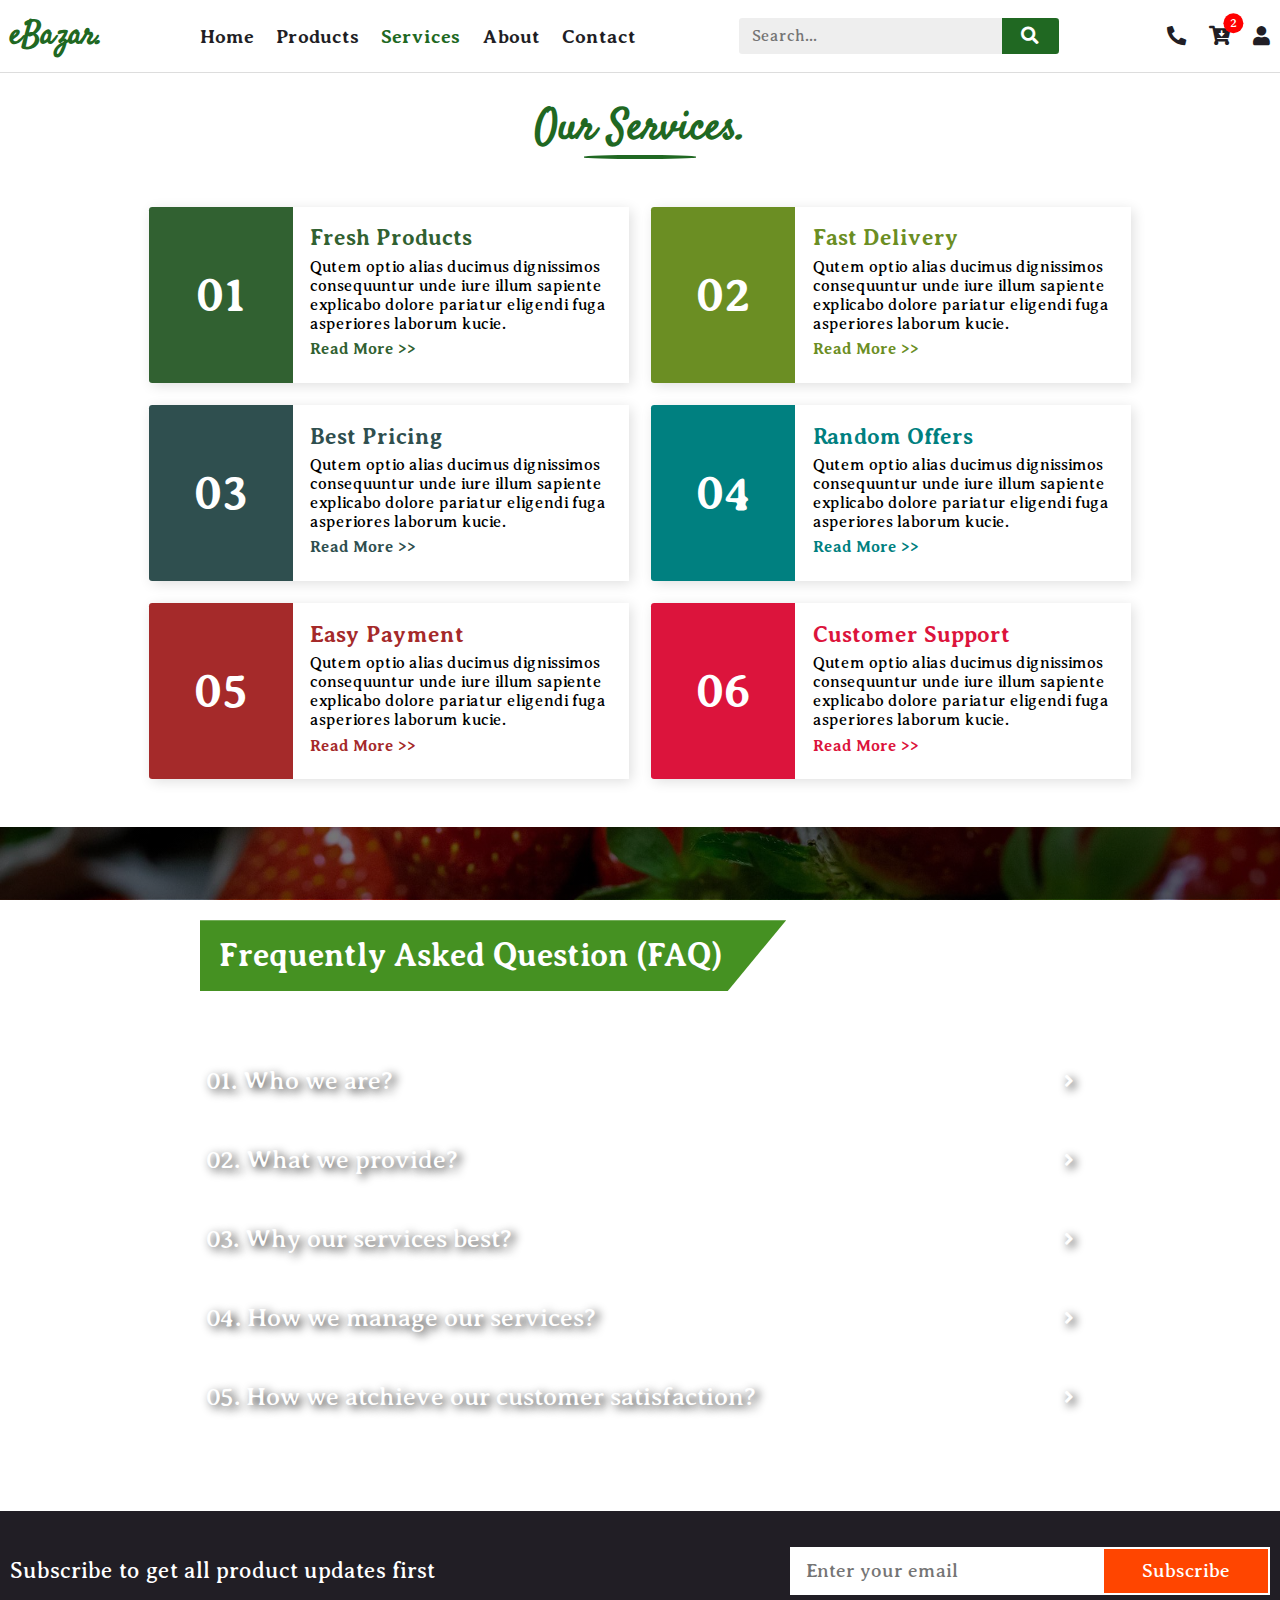
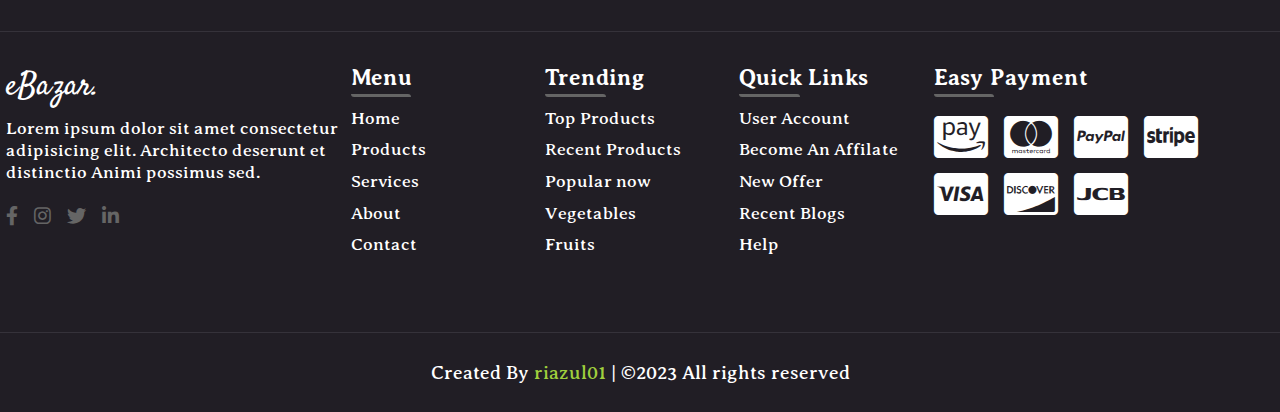
<file: pages/services.html>
<!DOCTYPE html>
<!--
    Project name: Super Shop
    Author: Md. Riazul Islam
    Author URI: https://github.com/riazul01
    Date Created: November, 2023
-------------------------------------------->
<html lang="en">

<head>
    <meta charset="UTF-8">
    <meta name="viewport" content="width=device-width, initial-scale=1.0">
    <link rel="stylesheet" href="../style.css">
    <title>eBazar - Services</title>
</head>

<body>
    <div class="container">
        <!-- sections start -->
        <div class="sections">

            <!-- header start -->
            <header class="header">
                <div class="navbar">
                    <div class="logo">
                        <a href="/">eBazar.</a>
                    </div>

                    <ul class="nav-items">
                        <li><a href="/">Home</a></li>
                        <li><a href="/pages/products.html">Products</a></li>
                        <li><a class="active" href="/pages/services.html">Services</a></li>
                        <li><a href="/pages/about.html">About</a></li>
                        <li><a href="/pages/contact.html">Contact</a></li>
                    </ul>

                    <div class="search-box">
                        <input type="text" placeholder="Search...">
                        <div class="search-icon">
                            <span class="icon-search"></span>
                        </div>
                    </div>

                    <div class="icon-links">
                        <a href="#" id="support-center">
                            <span class="icon-phone-alt">
                        </a>
                        <a href="#" id="shopping-cart-link">
                            <span class="icon-cart-arrow-down">
                            <span id="item-counter">2</span>
                        </a>
                        <a href="#" id="user-account-link">
                            <span class="icon-user">
                        </a>
                        <div class="search-btn">
                            <span class="icon-search"></span>
                        </div>
                        <div class="toggler">
                            <span class="toggle-bar"></span>
                        </div>
                    </div>
                </div>
            </header>
            <!-- header end -->



            <!-- service section start -->
            <section class="services section-contents">
                <div class="section-title">
                    <h1>Our Services.</h1>
                </div>

                <div class="services-contents">
                    <div class="service-vertical-card">
                        <div class="vertical-card-image">
                            <img src="../images/background/services.jpg" alt="">
                        </div>
                        <div class="vertical-card-text">
                            <h1>Our Services</h1>
                            <p>Lorem ipsum dolor sit amet consectetur libero neque officia eum quaerat sapiente est debitis</p>
                        </div>
                    </div>
    
                    <div class="service-cards">
                        <div class="service-card">
                            <div class="service-card-no">
                                <h1>01</h1>
                            </div>
                            <div class="service-card-details">
                                <h3>Fresh Products</h3>
                                <p>Qutem optio alias ducimus dignissimos consequuntur unde iure illum sapiente explicabo dolore pariatur eligendi fuga asperiores laborum kucie.</p>
                                <div><a href="#">Read More >></a></div>
                            </div>
                        </div>
    
                        <div class="service-card">
                            <div class="service-card-no">
                                <h1>02</h1>
                            </div>
                            <div class="service-card-details">
                                <h3>Fast Delivery</h3>
                                <p>Qutem optio alias ducimus dignissimos consequuntur unde iure illum sapiente explicabo dolore pariatur eligendi fuga asperiores laborum kucie.</p>
                                <div><a href="#">Read More >></a></div>
                            </div>
                        </div>
    
                        <div class="service-card">
                            <div class="service-card-no">
                                <h1>03</h1>
                            </div>
                            <div class="service-card-details">
                                <h3>Best Pricing</h3>
                                <p>Qutem optio alias ducimus
                                    dignissimos consequuntur unde iure illum sapiente explicabo dolore pariatur eligendi
                                    fuga asperiores laborum kucie.</p>
                                <div><a href="#">Read More >></a></div>
                            </div>
                        </div>
    
                        <div class="service-card">
                            <div class="service-card-no">
                                <h1>04</h1>
                            </div>
                            <div class="service-card-details">
                                <h3>Random Offers</h3>
                                <p>Qutem optio alias ducimus
                                    dignissimos consequuntur unde iure illum sapiente explicabo dolore pariatur eligendi
                                    fuga asperiores laborum kucie.</p>
                                <div><a href="#">Read More >></a></div>
                            </div>
                        </div>
    
                        <div class="service-card">
                            <div class="service-card-no">
                                <h1>05</h1>
                            </div>
                            <div class="service-card-details">
                                <h3>Easy Payment</h3>
                                <p>Qutem optio alias ducimus
                                    dignissimos consequuntur unde iure illum sapiente explicabo dolore pariatur eligendi
                                    fuga asperiores laborum kucie.</p>
                                <div><a href="#">Read More >></a></div>
                            </div>
                        </div>
    
                        <div class="service-card">
                            <div class="service-card-no">
                                <h1>06</h1>
                            </div>
                            <div class="service-card-details">
                                <h3>Customer Support</h3>
                                <p>Qutem optio alias ducimus
                                    dignissimos consequuntur unde iure illum sapiente explicabo dolore pariatur eligendi
                                    fuga asperiores laborum kucie.</p>
                                <div><a href="#">Read More >></a></div>
                            </div>
                        </div>
                    </div>
                </div>
            </section>
            <!-- service section end -->



            <!-- faq section start -->
            <section class="faq">
                <div class="section-contents faq-contents">
                    <div class="faq-title">
                        <h1>Frequently Asked Question (FAQ)</h1>
                    </div>

                    <div class="faq-accordion">
                        <div class="accordion-box">
                            <p class="faq-header">
                                <span>01. Who we are?</span>
                                <span class="icon-angle-right faq-icon"></span>
                            </p>
                            <p class="faq-text">Lorem ipsum dolor sit amet consectetur adipisicing elit. Ratione dolor
                                aliquam tempora exceptu quo voluptak aperiam omnis illum. Illo laudantium aliquam
                                accusantium tenetur corporis cumque quos eaque voluptatibus dignissimos vitae
                                blanditiis officiis animi incidunt explicabo placeat quisquam necessitatibus architecto.
                            </p>
                        </div>

                        <div class="accordion-box">
                            <p class="faq-header">
                                <span>02. What we provide?</span>
                                <span class="icon-angle-right faq-icon"></span>
                            </p>
                            <p class="faq-text">Lorem ipsum dolor sit amet consectetur adipisicing elit. Ratione dolor
                                aliquam tempora exceptu quo voluptak aperiam omnis illum. Illo laudantium aliquam
                                accusantium tenetur corporis cumque quos eaque voluptatibus dignissimos vitae
                                blanditiis officiis animi incidunt explicabo placeat quisquam necessitatibus architecto.
                            </p>
                        </div>

                        <div class="accordion-box">
                            <p class="faq-header">
                                <span>03. Why our services best?</span>
                                <span class="icon-angle-right faq-icon"></span>
                            </p>
                            <p class="faq-text">Lorem ipsum dolor sit amet consectetur adipisicing elit. Ratione dolor
                                aliquam tempora exceptu quo voluptak aperiam omnis illum. Illo laudantium aliquam
                                accusantium tenetur corporis cumque quos eaque voluptatibus dignissimos vitae
                                blanditiis officiis animi incidunt explicabo placeat quisquam necessitatibus architecto.
                            </p>
                        </div>

                        <div class="accordion-box">
                            <p class="faq-header">
                                <span>04. How we manage our services?</span>
                                <span class="icon-angle-right faq-icon"></span>
                            </p>
                            <p class="faq-text">Lorem ipsum dolor sit amet consectetur adipisicing elit. Ratione dolor
                                aliquam tempora exceptu quo voluptak aperiam omnis illum. Illo laudantium aliquam
                                accusantium tenetur corporis cumque quos eaque voluptatibus dignissimos vitae
                                blanditiis officiis animi incidunt explicabo placeat quisquam necessitatibus architecto.
                            </p>
                        </div>

                        <div class="accordion-box">
                            <p class="faq-header">
                                <span>05. How we atchieve our customer satisfaction?</span> 
                                <span class="icon-angle-right faq-icon"></span>
                            </p>
                            <p class="faq-text">Lorem ipsum dolor sit amet consectetur adipisicing elit. Ratione dolor
                                aliquam tempora exceptu quo voluptak aperiam omnis illum. Illo laudantium aliquam
                                accusantium tenetur corporis cumque quos eaque voluptatibus dignissimos vitae
                                blanditiis officiis animi incidunt explicabo placeat quisquam necessitatibus architecto.
                            </p>
                        </div>
                    </div>
                </div>
            </section>
            <!-- faq section end -->



            <!-- subscribe section start -->
            <section class="subscribe">
                <div class="section-contents subscribe-wrap">
                    <div class="subscribe-text">
                        <p>Subscribe to get all product updates first</p>
                    </div>

                    <form class="subscribe-input">
                        <input type="email" placeholder="Enter your email" required>
                        <button type="submit">Subscribe</button>
                    </form>
                </div>
            </section>
            <!-- subscribe section end -->
            


            <!-- footer section start -->
            <footer class="footer">
                <div class="section-contents footer-wrap">
                    <div class="site-details">
                        <a href="/" class="flogo">eBazar.</a>
                        <div class="fdetails">
                            <p>Lorem ipsum dolor sit amet consectetur adipisicing elit. Architecto deserunt et
                                distinctio Animi possimus sed.</p>
                        </div>
                        <div class="social-links">
                            <div class="social-link">
                                <a href="#"><span class="icon-facebook-f"></span></a>
                            </div>

                            <div class="social-link">
                                <a href="#"><span class="icon-instagram"></span></a>
                            </div>

                            <div class="social-link">
                                <a href="#"><span class="icon-twitter"></span></a>
                            </div>

                            <div class="social-link">
                                <a href="#"><span class="icon-linkedin-in"></span></a>
                            </div>
                        </div>
                    </div>

                    <div class="f-box">
                        <h2>Menu</h2>
                        <div class="links">
                            <p><a href="/">Home</a></p>
                            <p><a href="/pages/products.html">Products</a></p>
                            <p><a href="/pages/services.html">Services</a></p>
                            <p><a href="/pages/about.html">About</a></p>
                            <p><a href="/pages/contact.html">Contact</a></p>
                        </div>
                    </div>

                    <div class="f-box">
                        <h2>Trending</h2>
                        <div class="links">
                            <p><a href="#">Top Products</a></p>
                            <p><a href="#">Recent Products</a></p>
                            <p><a href="#">Popular now</a></p>
                            <p><a href="#">Vegetables</a></p>
                            <p><a href="#">Fruits</a></p>
                        </div>
                    </div>

                    <div class="f-box">
                        <h2>Quick Links</h2>
                        <div class="links">
                            <p><a href="#">User Account</a></p>
                            <p><a href="#">Become An Affilate</a></p>
                            <p><a href="#">New Offer</a></p>
                            <p><a href="#">Recent Blogs</a></p>
                            <p><a href="#">Help</a></p>
                        </div>
                    </div>

                    <div class="payment-box">
                        <h2>Easy Payment</h2>
                        <div class="payment-cards">
                            <div class="payment-card">
                                <a href="#"><span class="icon-cc-amazon-pay"></span></a>
                            </div>

                            <div class="payment-card">
                                <a href="#"><span class="icon-cc-mastercard"></span></a>
                            </div>

                            <div class="payment-card">
                                <a href="#"><span class="icon-cc-paypal"></span></a>
                            </div>

                            <div class="payment-card">
                                <a href="#"><span class="icon-cc-stripe"></span></a>
                            </div>

                            <div class="payment-card">
                                <a href="#"><span class="icon-cc-visa"></span></a>
                            </div>

                            <div class="payment-card">
                                <a href="#"><span class="icon-cc-discover"></span></a>
                            </div>

                            <div class="payment-card">
                                <a href="#"><span class="icon-cc-jcb"></span></a>
                            </div>
                        </div>
                    </div>
                </div>
            </footer>
            <!-- footer section end -->

            <section class="copyright">
                <p>Created By <a href="https://github.com/riazul01">riazul01</a> |
                    &copy;2023 All rights reserved</p>
            </section>
        </div>
        <!-- sections end -->
    </div>


    <!-- custom js -->
    <script src="../js/script.js"></script>
</body>

</html>
</file>
<file: style.css>
/* fonts */
@import url('https://fonts.googleapis.com/css2?family=Averia+Serif+Libre:wght@300;400;700&family=Satisfy&display=swap');

/* icons */
@import url('./icon.css');

/* global */
@import url('./styles/global.css');

/* sections */
@import url('./styles/sections/header.css');
@import url('./styles/sections/footer.css');

/* pages */
@import url('./styles/pages/home.css');
@import url('./styles/pages/products.css');
@import url('./styles/pages/services.css');
@import url('./styles/pages/about.css');
@import url('./styles/pages/contact.css');
</file>
